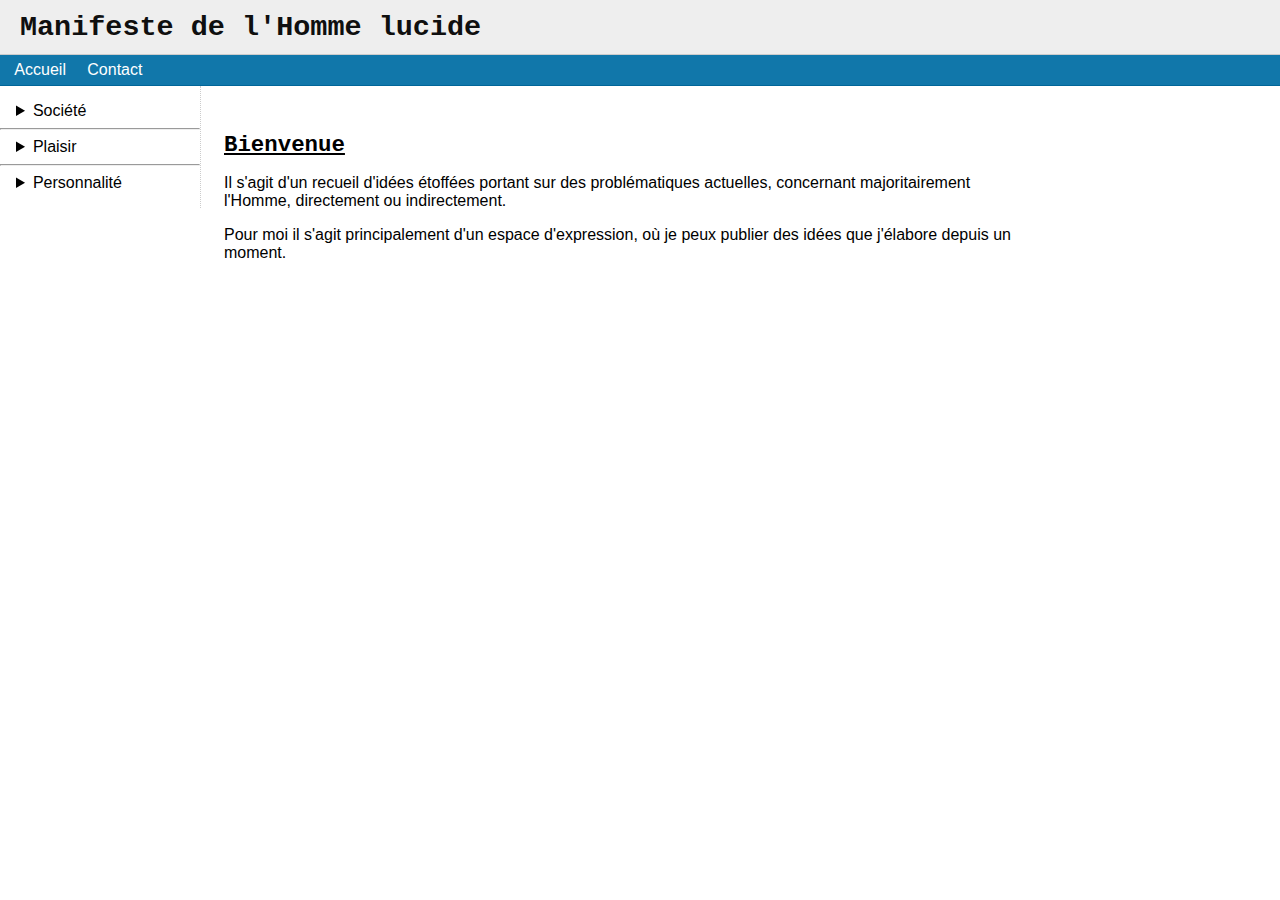
<file: index.html>
<html lang="fr">
<head>
    <meta charset="UTF-8">
    <meta http-equiv="X-UA-Compatible" content="IE=edge">
    <meta name="viewport" content="width=device-width, initial-scale=1.0">
    <meta http-equiv='cache-control' content='no-cache'> 
    <meta http-equiv='expires' content='0'> 
    <meta http-equiv='pragma' content='no-cache'>
    <link rel="stylesheet" href="style.css">
    <link rel="icon" href="favicon.ico" type="image/x-icon">
    <title>Le manifeste de l'Homme lucide</title>
</head>
<body>
    <div id="header">
        <strong>Manifeste de l'Homme lucide</strong>
    </div>
    <div id="menu">
        <a href="index.html">Accueil</a>
        <a href="contact.html">Contact</a>
    </div>
    <div id="nav">
        <ul>
        <details>
        <summary>Société</summary>
        <li><a href="articles/piège_transidentité.html">Le piège de la transidentité</a></li>
        </details>       
        <hr />
        <details>
        <summary>Plaisir</summary>
        <li><a href="articles/mod_plaisir.html">Le principe de plaisir et de déplaisir</a></li>
        <li><a href="articles/concepts_cles.html">Les concepts essentiels en rapport avec le plaisir</a></li>
        <li><a href="articles/moyens_plaisir.html">Comment modérer son plaisir</a></li>
        </details>
        <hr />
        <details>
        <summary>Personnalité</summary>
        <li><a href="articles/faites_ce_que_vous_avez_a_faire.html">Faites ce que vous avez à faire</a></li>
        <details>
            <summary>Timidité</summary>
            <li><a href="articles/timidité.html">La timidité</a></li>
            <li><a href="articles/concepts_timidité.html">Les concepts liés à la timidté</a></li>
        </details>
        </details>
        </ul>
    </div>
    <hr class="hidden">
    <div id="main">
        <h1 style="text-decoration: underline;">Bienvenue</h1>
        <p>Il s'agit d'un recueil d'idées étoffées portant sur des problématiques actuelles,
             concernant majoritairement l'Homme, directement ou indirectement.</p>
        </p>
        <p>Pour moi il s'agit principalement d'un espace d'expression, où je peux publier des idées que j'élabore depuis un moment.</p>
    </div>
</body>
</html>
</file>
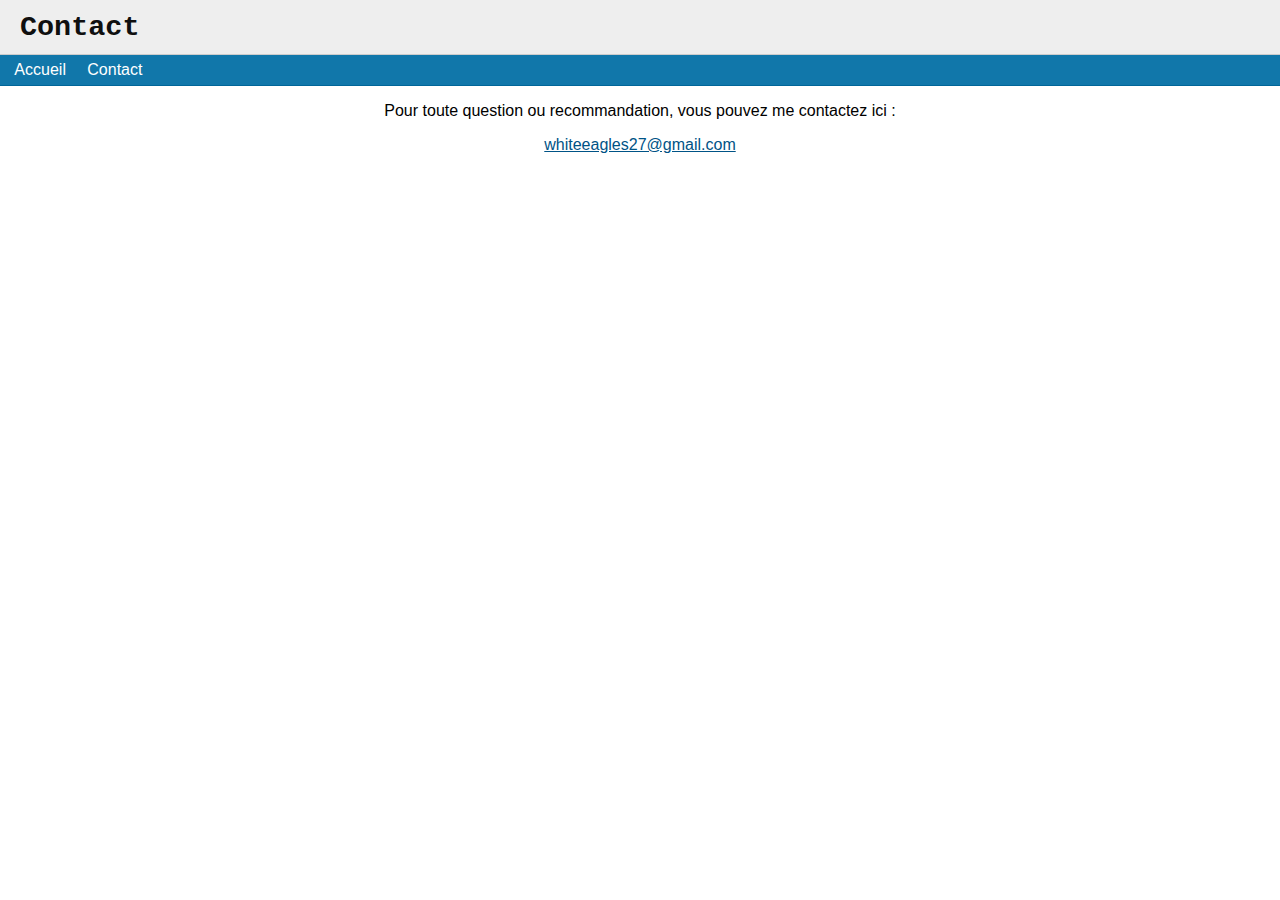
<file: contact.html>
<html lang="fr">
<head>
    <meta charset="UTF-8">
    <meta http-equiv="X-UA-Compatible" content="IE=edge">
    <meta name="viewport" content="width=device-width, initial-scale=1.0">
    <link rel="stylesheet" href="style.css">
    <title>Contact</title>
</head>
<body>
    <div id="header">
        <strong>Contact</strong>
    </div>
    <div id="menu">
        <a href="index.html">Accueil</a>
        <a href="contact.html">Contact</a>
    </div>
    <div id="mail" style="text-align: center;">
        <p>Pour toute question ou recommandation, vous pouvez me contactez ici :</p>
        <a href="mailto:whiteeagles27@gmail.com">whiteeagles27@gmail.com</a>
    </div>
</body>
</html>
</file>
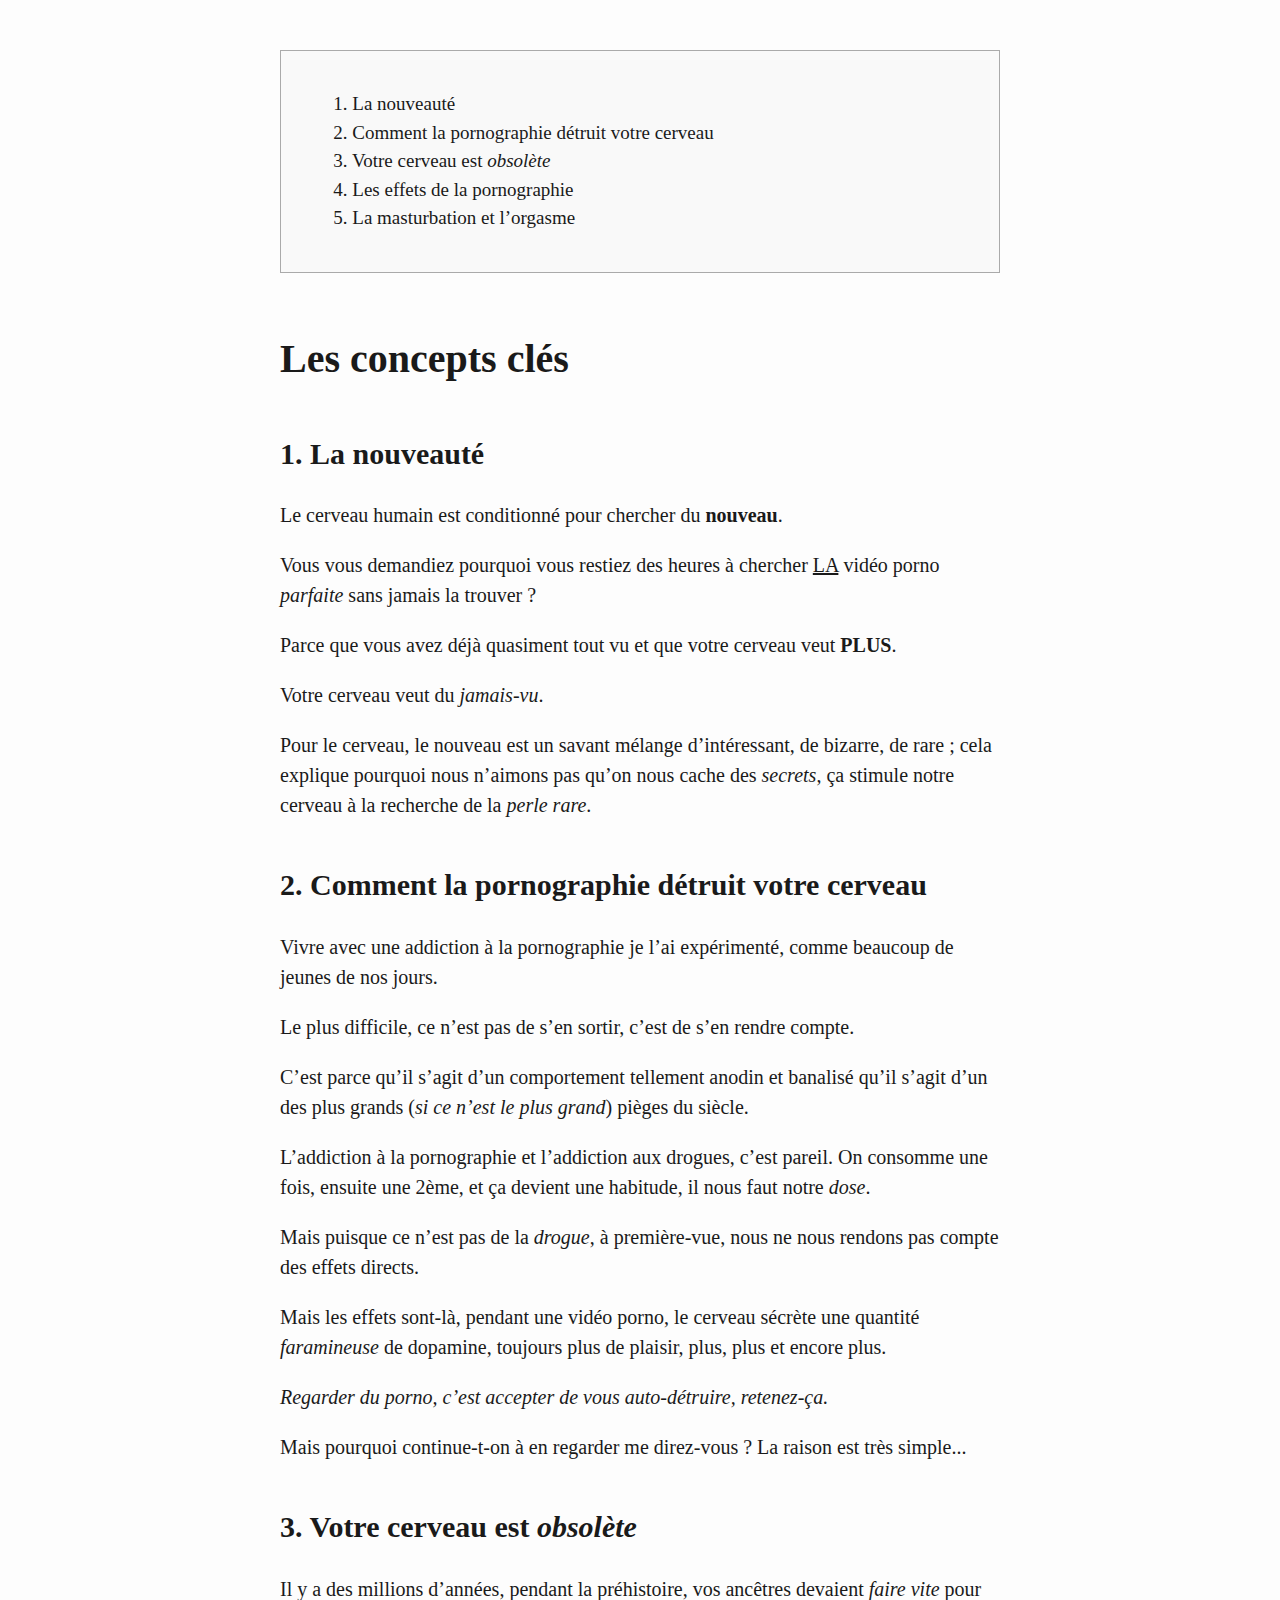
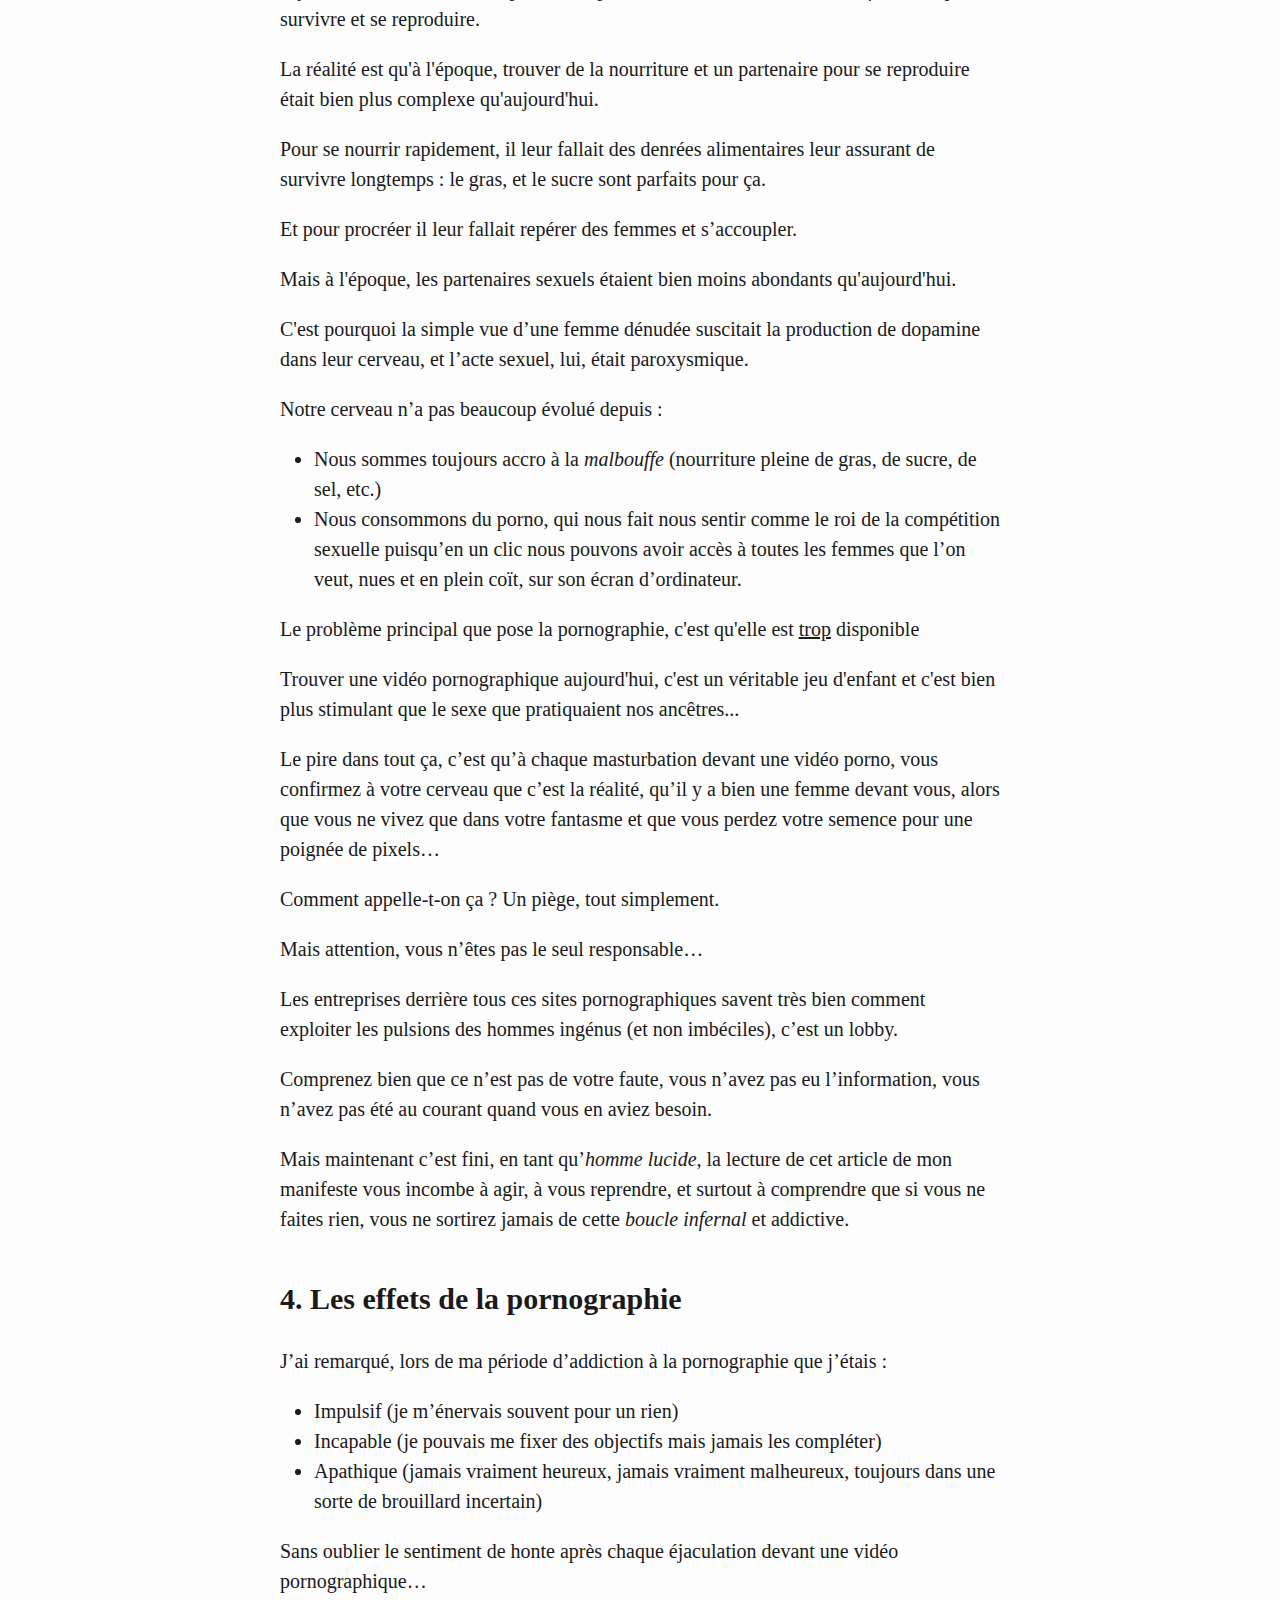
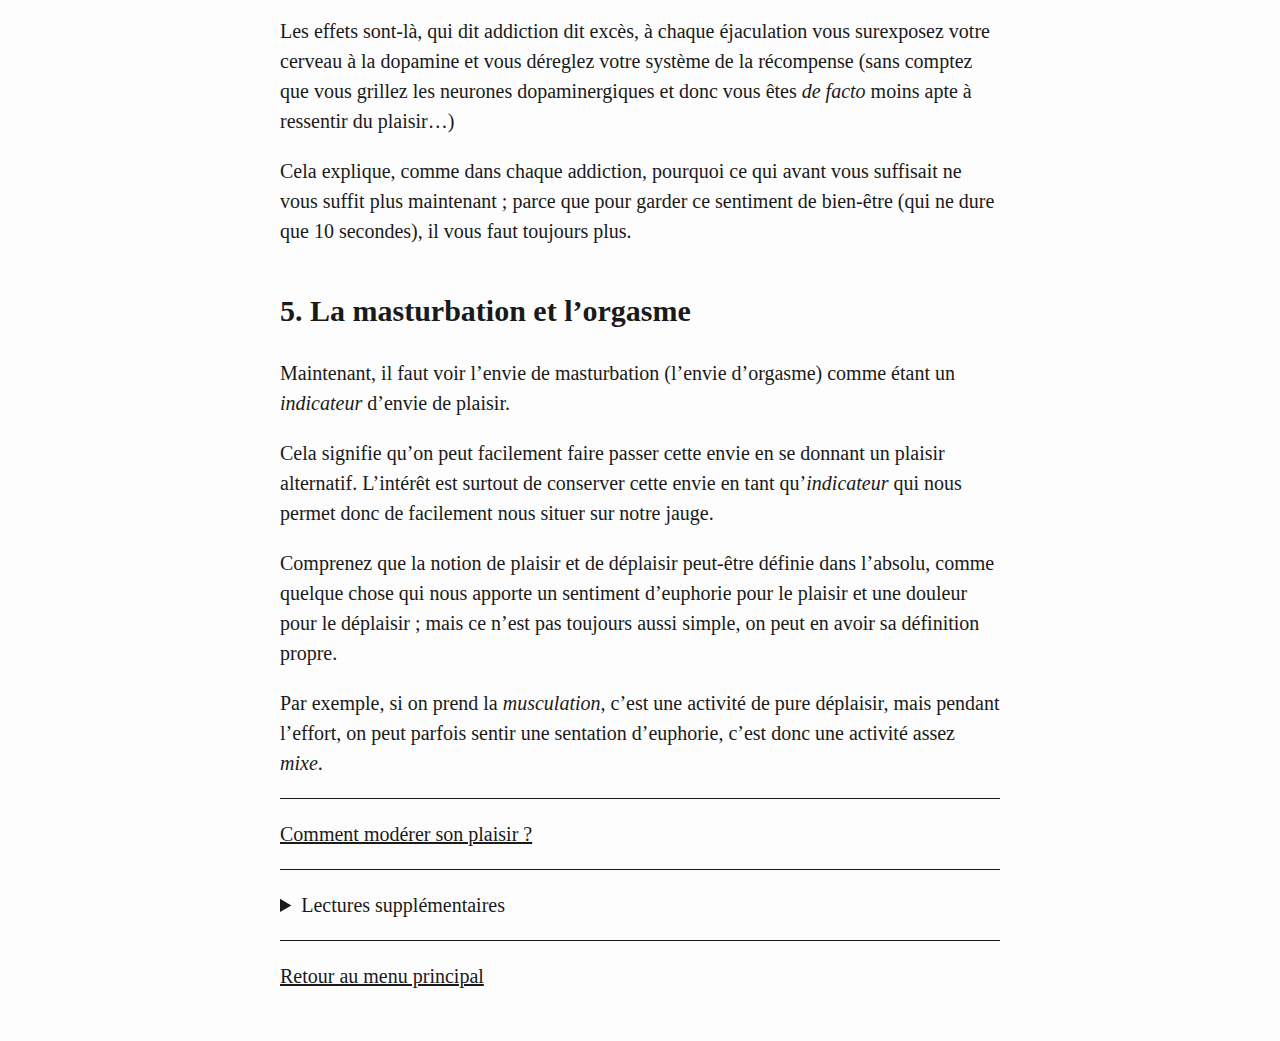
<file: articles/concepts_cles.html>
<!DOCTYPE html>
<html xmlns="http://www.w3.org/1999/xhtml" lang="" xml:lang="">
<head>
  <meta charset="utf-8" />
  <meta name="generator" content="pandoc" />
  <meta name="viewport" content="width=device-width, initial-scale=1.0, user-scalable=yes" />
  <script src="../scripts/toc.js" type="text/javascript"></script>
  <link rel="stylesheet" href="art_style.css">
  <title>Les concepts essentiels de l'homme lucide</title>
  <!--[if lt IE 9]>
    <script src="//cdnjs.cloudflare.com/ajax/libs/html5shiv/3.7.3/html5shiv-printshiv.min.js"></script>
  <![endif]-->
</head>
<body onload="generateTOC(document.getElementById('TOC'));">
<div id="TOC"></div>
<h1>Les concepts clés</h1>
<h2 id="la-nouveauté">La nouveauté</h2>
<p>Le cerveau humain est conditionné pour chercher du <strong>nouveau</strong>.</p>
<p>Vous vous demandiez pourquoi vous restiez des heures à chercher <u>LA</u> vidéo porno <em>parfaite</em> sans jamais la trouver ?</p>
<p>Parce que vous avez déjà quasiment tout vu et que votre cerveau veut <strong>PLUS</strong>.</p>
<p>Votre cerveau veut du <em>jamais-vu</em>.</p>
<p>Pour le cerveau, le nouveau est un savant mélange d’intéressant, de bizarre, de rare ; cela explique pourquoi nous n’aimons pas qu’on nous cache des <em>secrets</em>, ça stimule notre cerveau à la recherche de la <em>perle rare</em>.</p>
<h2 id="comment-la-pornographie-détruit-votre-cerveau">Comment la pornographie détruit votre cerveau</h2>
<p>Vivre avec une addiction à la pornographie je l’ai expérimenté, comme beaucoup de jeunes de nos jours.</p>
<p>Le plus difficile, ce n’est pas de s’en sortir, c’est de s’en rendre compte.</p>
<p>C’est parce qu’il s’agit d’un comportement tellement anodin et banalisé qu’il s’agit d’un des plus grands (<em>si ce n’est le plus grand</em>) pièges du siècle.</p>
<p>L’addiction à la pornographie et l’addiction aux drogues, c’est pareil. On consomme une fois, ensuite une 2ème, et ça devient une habitude, il nous faut notre <em>dose</em>.</p>
<p>Mais puisque ce n’est pas de la <em>drogue</em>, à première-vue, nous ne nous rendons pas compte des effets directs.</p>
<p>Mais les effets sont-là, pendant une vidéo porno, le cerveau sécrète une quantité <em>faramineuse</em> de dopamine, toujours plus de plaisir, plus, plus et encore plus.</p>
<p><em>Regarder du porno, c’est accepter de vous auto-détruire, retenez-ça.</em></p>
<p>Mais pourquoi continue-t-on à en regarder me direz-vous ? La raison est très simple...</p>
<h2 id="votre-cerveau-est-obsolète">Votre cerveau est <em>obsolète</em></h2>
<p>Il y a des millions d’années, pendant la préhistoire, vos ancêtres devaient <em>faire vite</em> pour survivre et se reproduire.</p>
<p>La réalité est qu'à l'époque, trouver de la nourriture et un partenaire pour se reproduire était bien plus complexe qu'aujourd'hui.</p>
<p>Pour se nourrir rapidement, il leur fallait des denrées alimentaires leur assurant de survivre longtemps : le gras, et le sucre sont parfaits pour ça.</p>
<p>Et pour procréer il leur fallait repérer des femmes et s’accoupler.</p>
<p>Mais à l'époque, les partenaires sexuels étaient bien moins abondants qu'aujourd'hui.</p>
<p>C'est pourquoi la simple vue d’une femme dénudée suscitait la production de dopamine dans leur cerveau, et l’acte sexuel, lui, était paroxysmique.</p>
<p>Notre cerveau n’a pas beaucoup évolué depuis :</p>
<ul>
<li>Nous sommes toujours accro à la <em>malbouffe</em> (nourriture pleine de gras, de sucre, de sel, etc.)</li>
<li>Nous consommons du porno, qui nous fait nous sentir comme le roi de la compétition sexuelle puisqu’en un clic nous pouvons avoir accès à toutes les femmes que l’on veut, nues et en plein coït, sur son écran d’ordinateur.</li>
</ul>
<p>Le problème principal que pose la pornographie, c'est qu'elle est <u>trop</u> disponible</p>
<p>Trouver une vidéo pornographique aujourd'hui, c'est un véritable jeu d'enfant et c'est bien plus stimulant que le sexe que pratiquaient nos ancêtres...</p>
<p>Le pire dans tout ça, c’est qu’à chaque masturbation devant une vidéo porno, vous confirmez à votre cerveau que c’est la réalité, qu’il y a bien une femme devant vous, alors que vous ne vivez que dans votre fantasme et que vous perdez votre semence pour une poignée de pixels…</p>
<p>Comment appelle-t-on ça ? Un piège, tout simplement.</p>
<p>Mais attention, vous n’êtes pas le seul responsable…</p>
<p>Les entreprises derrière tous ces sites pornographiques savent très bien comment exploiter les pulsions des hommes ingénus (et non imbéciles), c’est un lobby.</p>
<p>Comprenez bien que ce n’est pas de votre faute, vous n’avez pas eu l’information, vous n’avez pas été au courant quand vous en aviez besoin.</p>
<p>Mais maintenant c’est fini, en tant qu’<em>homme lucide</em>, la lecture de cet article de mon manifeste vous incombe à agir, à vous reprendre, et surtout à comprendre que si vous ne faites rien, vous ne sortirez jamais de cette <em>boucle infernal</em> et addictive.</p>
<h2 id="les-effets-de-la-pornographie">Les effets de la pornographie</h2>
<p>J’ai remarqué, lors de ma période d’addiction à la pornographie que j’étais :</p>
<ul>
<li>Impulsif (je m’énervais souvent pour un rien)</li>
<li>Incapable (je pouvais me fixer des objectifs mais jamais les compléter)</li>
<li>Apathique (jamais vraiment heureux, jamais vraiment malheureux, toujours dans une sorte de brouillard incertain)</li>
</ul>
<p>Sans oublier le sentiment de honte après chaque éjaculation devant une vidéo pornographique…</p>
<p>Les effets sont-là, qui dit addiction dit excès, à chaque éjaculation vous surexposez votre cerveau à la dopamine et vous déreglez votre système de la récompense (sans comptez que vous grillez les neurones dopaminergiques et donc vous êtes <em>de facto</em> moins apte à ressentir du plaisir…)</p>
<p>Cela explique, comme dans chaque addiction, pourquoi ce qui avant vous suffisait ne vous suffit plus maintenant ; parce que pour garder ce sentiment de bien-être (qui ne dure que 10 secondes), il vous faut toujours plus.</p>
<h2 id="la-masturbation-et-lorgasme">La masturbation et l’orgasme</h2>
<p>Maintenant, il faut voir l’envie de masturbation (l’envie d’orgasme) comme étant un <em>indicateur</em> d’envie de plaisir.</p>
<p>Cela signifie qu’on peut facilement faire passer cette envie en se donnant un plaisir alternatif. L’intérêt est surtout de conserver cette envie en tant qu’<em>indicateur</em> qui nous permet donc de facilement nous situer sur notre jauge.</p>
<p>Comprenez que la notion de plaisir et de déplaisir peut-être définie dans l’absolu, comme quelque chose qui nous apporte un sentiment d’euphorie pour le plaisir et une douleur pour le déplaisir ; mais ce n’est pas toujours aussi simple, on peut en avoir sa définition propre.</p>
<p>Par exemple, si on prend la <em>musculation</em>, c’est une activité de pure déplaisir, mais pendant l’effort, on peut parfois sentir une sentation d’euphorie, c’est donc une activité assez <em>mixe</em>.</p>
<hr />
<a href="moyens_plaisir.html">Comment modérer son plaisir ?</a>
<hr />
<details id="lec_sup">
    <summary>
      Lectures supplémentaires
    </summary>
    <ul>
    <li><a href="https://nofap.com/porn-addiction/">Porn Addiction (en)</a></li>
    </ul>
</details>
<hr />
<a href="../index.html">Retour au menu principal</a>
</body>
</html>
</file>
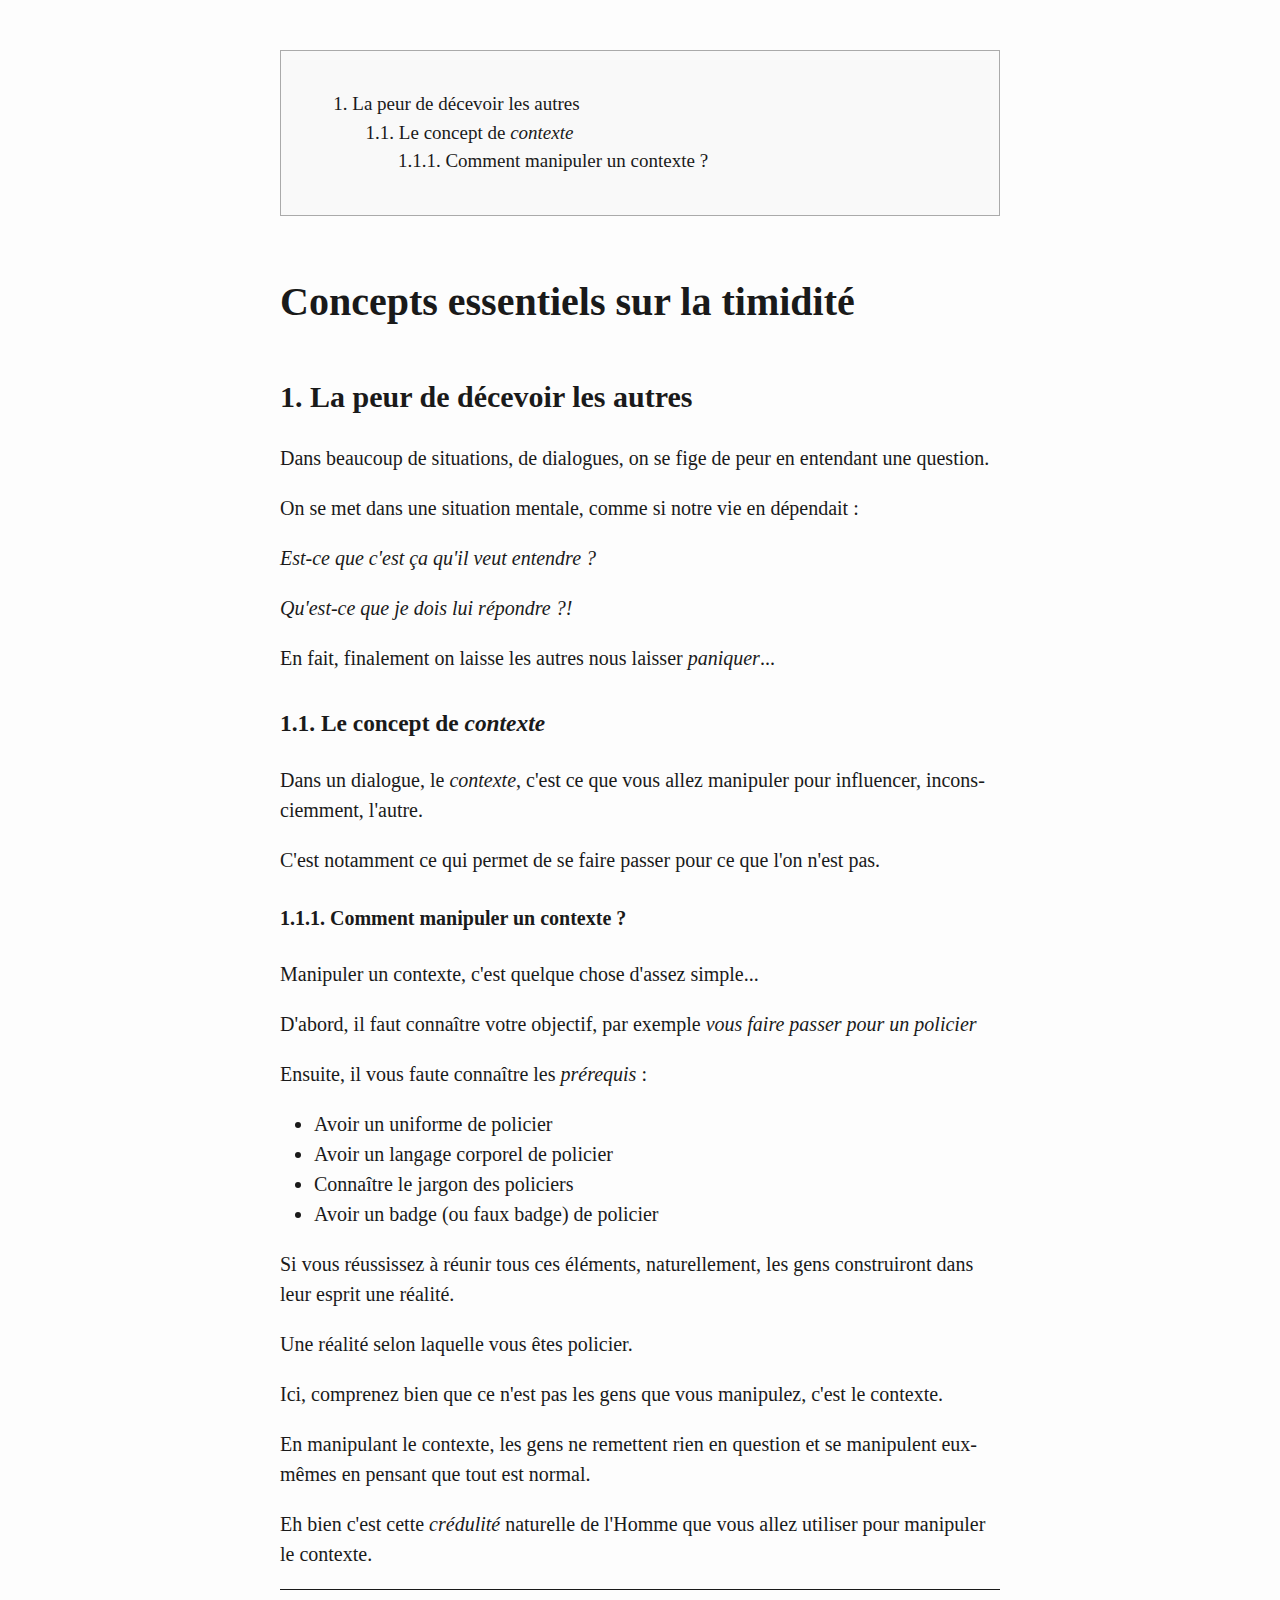
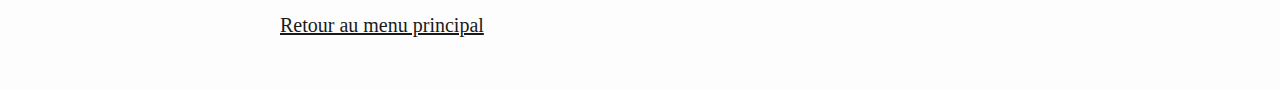
<file: articles/concepts_timidité.html>
<html lang="fr">
<head>
    <meta charset="UTF-8">
    <meta http-equiv="X-UA-Compatible" content="IE=edge">
    <meta name="viewport" content="width=device-width, initial-scale=1.0">
    <link rel="stylesheet" href="art_style.css">
    <script src="../scripts/toc.js" type="text/javascript"></script>
    <title>Concepts essentiels sur la timidité</title>
</head>
<body onload="generateTOC(document.getElementById('TOC'));">
    <div id="TOC"></div>
    <h1>Concepts essentiels sur la timidité</h1>
    <h2>La peur de décevoir les autres</h2>
    <p>Dans beaucoup de situations, de dialogues, on se fige de peur en entendant une question.</p>
    <p>On se met dans une situation mentale, comme si notre vie en dépendait :</p>
    <p>
        <i>Est-ce que c'est ça qu'il veut entendre ?</i>
    </p>
    <p>
        <i>Qu'est-ce que je dois lui répondre ?!</i>
    </p>
    <p>En fait, finalement on laisse les autres nous laisser <i>paniquer</i>...</p>
    <h3>Le concept de <i>contexte</i></h3>
    <p>Dans un dialogue, le <i>contexte</i>, c'est ce que vous allez manipuler pour influencer,
        inconsciemment, l'autre.</p>
    <p>C'est notamment ce qui permet de se faire passer pour ce que l'on n'est pas.</p>
    <h4>Comment manipuler un contexte ?</h4>
    <p>Manipuler un contexte, c'est quelque chose d'assez simple...</p>
    <p>D'abord, il faut connaître votre objectif, par exemple <i>vous faire passer pour un policier</i></p>
    <p>Ensuite, il vous faute connaître les <i>prérequis</i> : </p>
    <ul>
        <li>Avoir un uniforme de policier</li>
        <li>Avoir un langage corporel de policier</li>
        <li>Connaître le jargon des policiers</li>
        <li>Avoir un badge (ou faux badge) de policier</li>
    </ul>
    <p>Si vous réussissez à réunir tous ces éléments, naturellement, les gens construiront dans leur esprit une réalité.</p>
    <p>Une réalité selon laquelle vous êtes policier.</p>
    <p>Ici, comprenez bien que ce n'est pas les gens que vous manipulez, c'est le contexte.</p>
    <p>En manipulant le contexte, les gens ne remettent rien en question et se manipulent eux-mêmes en pensant que tout est normal.</p>
    <p>Eh bien c'est cette <i>crédulité</i> naturelle de l'Homme que vous allez utiliser pour manipuler le contexte.</p>
    <div id="back_to_home">
        <hr />
        <a href="../index.html">Retour au menu principal</a>
    </div>
</body>
</html>
</file>
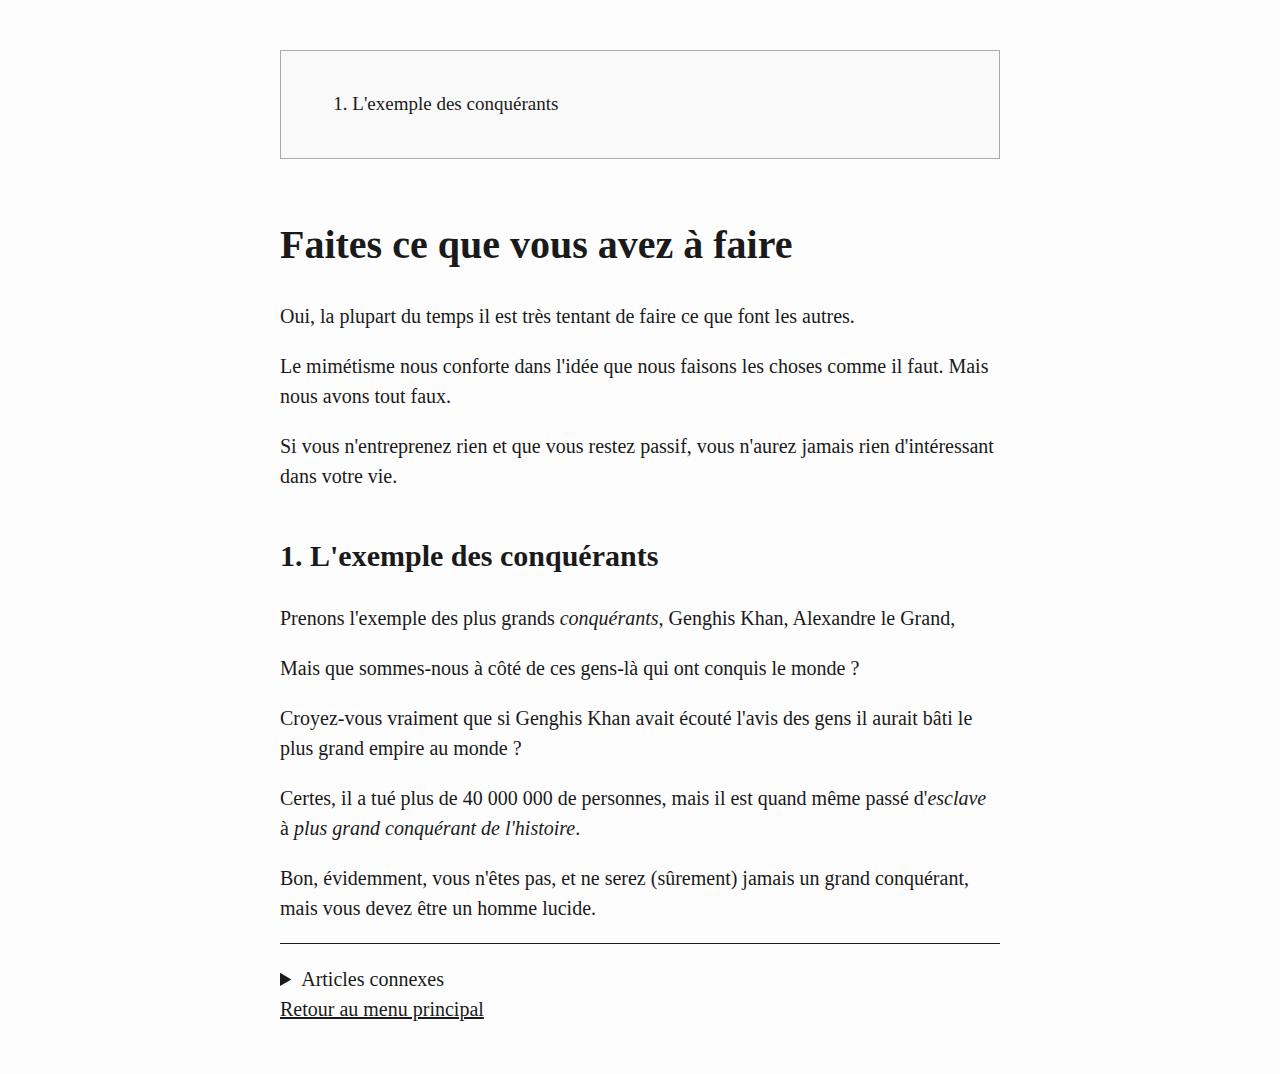
<file: articles/faites_ce_que_vous_avez_a_faire.html>
<!DOCTYPE html>
<html xmlns="http://www.w3.org/1999/xhtml" lang="" xml:lang="">
<head>
  <meta charset="utf-8" />
  <meta name="generator" content="pandoc" />
  <meta name="viewport" content="width=device-width, initial-scale=1.0, user-scalable=yes" />
  <script src="../scripts/toc.js" type="text/javascript"></script>
  <title>Faites ce que vous avez à faire</title>
  <style>
    code{white-space: pre-wrap;}
    span.smallcaps{font-variant: small-caps;}
    span.underline{text-decoration: underline;}
    div.column{display: inline-block; vertical-align: top; width: 50%;}
    div.hanging-indent{margin-left: 1.5em; text-indent: -1.5em;}
    ul.task-list{list-style: none;}
    .display.math{display: block; text-align: center; margin: 0.5rem auto;}
  </style>
  <link rel="stylesheet" href="art_style.css" />
  <!--[if lt IE 9]>
    <script src="//cdnjs.cloudflare.com/ajax/libs/html5shiv/3.7.3/html5shiv-printshiv.min.js"></script>
  <![endif]-->
</head>
<body onload="generateTOC(document.getElementById('TOC'));">
<div id="TOC"></div>
<h1 id="faites">Faites ce que vous avez à faire</h1>
<p>Oui, la plupart du temps il est très tentant
   de faire ce que font les autres.
</p>
  Le mimétisme nous conforte dans l'idée que nous faisons les choses comme il faut. Mais nous avons tout faux.</p>
  <p>Si vous n'entreprenez rien et que vous restez passif, vous n'aurez jamais rien d'intéressant dans votre vie.</p>
<h2 id="conquérants">L'exemple des conquérants</h2>
<p>Prenons l'exemple des plus grands <i>conquérants</i>,
   Genghis Khan, Alexandre le Grand,</p>
<p>Mais que sommes-nous à côté de ces gens-là qui ont conquis le monde ?</p>
<p>Croyez-vous vraiment que si Genghis Khan avait écouté l'avis des gens il aurait bâti le plus grand empire au monde ?</p>
<p>Certes, il a tué plus de 40 000 000 de personnes, mais il est quand même passé d'<i>esclave</i> à <i>plus grand conquérant de l'histoire</i>.</p>
<p>Bon, évidemment, vous n'êtes pas, et ne serez (sûrement) jamais un grand conquérant, mais vous devez être un homme lucide.</p>
<hr />
<details>
  <summary>
    Articles connexes
  </summary>
  <a href="timidité.html">La timidité</a>
</details>
<a href="../index.html">Retour au menu principal</a>
</body>
</html>
</file>
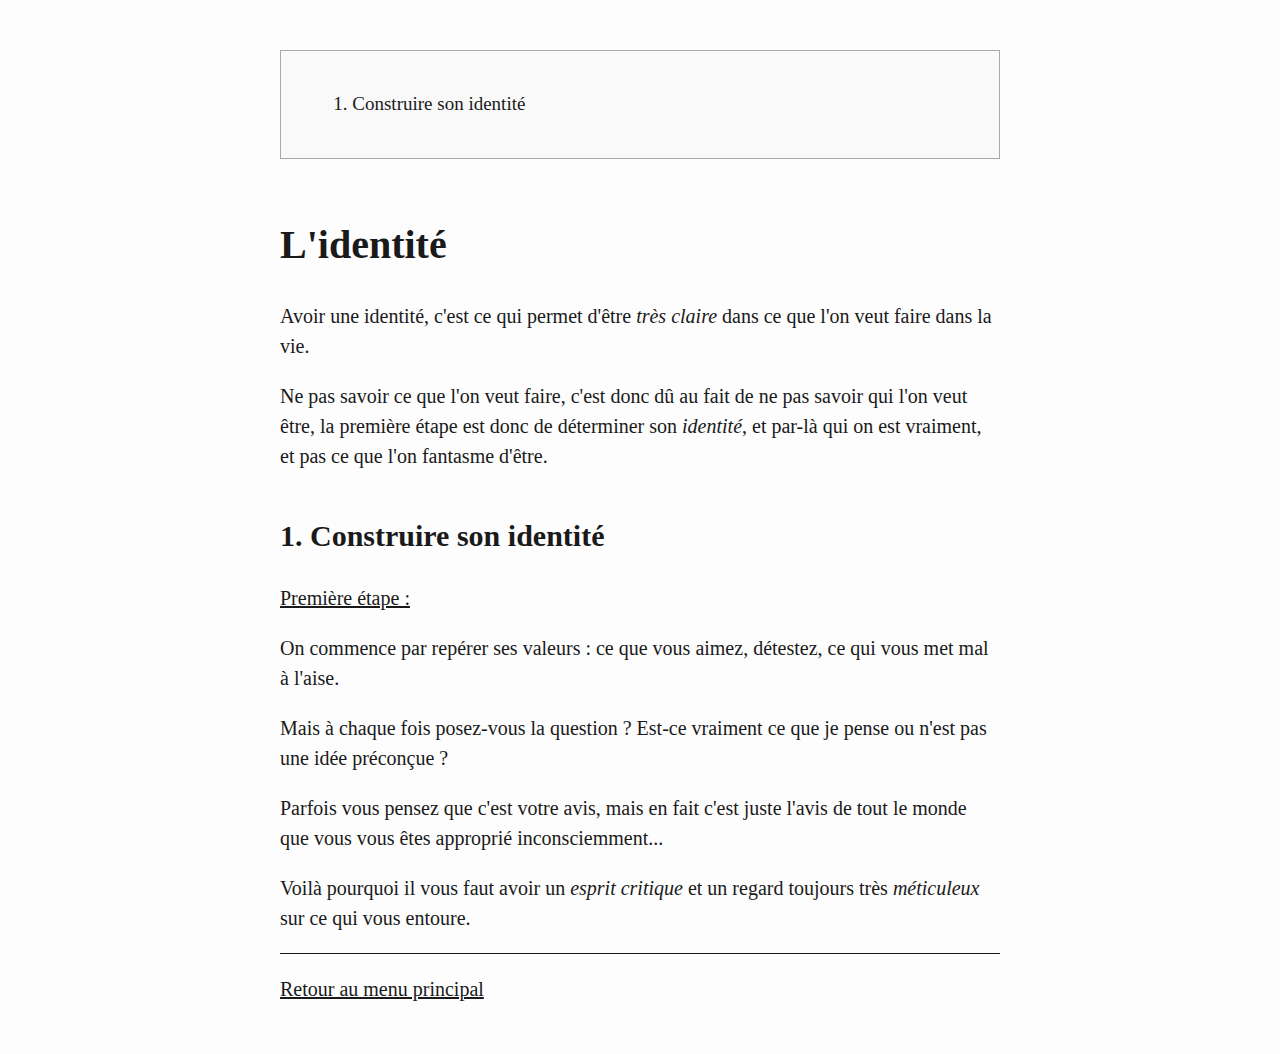
<file: articles/identité.html>
<html lang="fr">
<head>
    <meta charset="UTF-8">
    <meta http-equiv="X-UA-Compatible" content="IE=edge">
    <meta name="viewport" content="width=device-width, initial-scale=1.0">
    <link rel="stylesheet" href="art_style.css">
    <script src="../scripts/toc.js" type="text/javascript"></script>
    <title>L'identité</title>
</head>
<body onload="generateTOC(document.getElementById('TOC'));">
    <div id="TOC"></div>
    <h1>L'identité</h1>
    <p>Avoir une identité, c&#39;est ce qui permet d&#39;être <em>très claire</em> dans ce que l&#39;on veut faire dans la vie.</p>
    <p>Ne pas savoir ce que l&#39;on veut faire, c&#39;est donc dû au fait de ne pas savoir qui l&#39;on veut être, la première étape est donc de déterminer son <em>identité</em>, et par-là qui on est vraiment, et pas ce que l&#39;on fantasme d&#39;être.</p>
    <h2>Construire son identité</h2>
    <p>
        <u>Première étape :</u>
    </p>
    <p>On commence par repérer ses valeurs : ce que vous aimez, détestez, ce qui vous met mal à l'aise.</p>
    <p>Mais à chaque fois posez-vous la question ? Est-ce vraiment ce que je pense ou n'est pas une
        idée préconçue ?
    </p>
    <p>Parfois vous pensez que c'est votre avis, mais en fait c'est
         juste l'avis de tout le monde que vous vous êtes approprié inconsciemment...</p>
    <p>Voilà pourquoi il vous faut avoir un <i>esprit critique</i> et un regard toujours très <i>méticuleux</i>
    sur ce qui vous entoure.</p>
    <div id="back_to_home">
        <hr />
        <a href="../index.html">Retour au menu principal</a>
    </div>
</body>
</html>
</file>
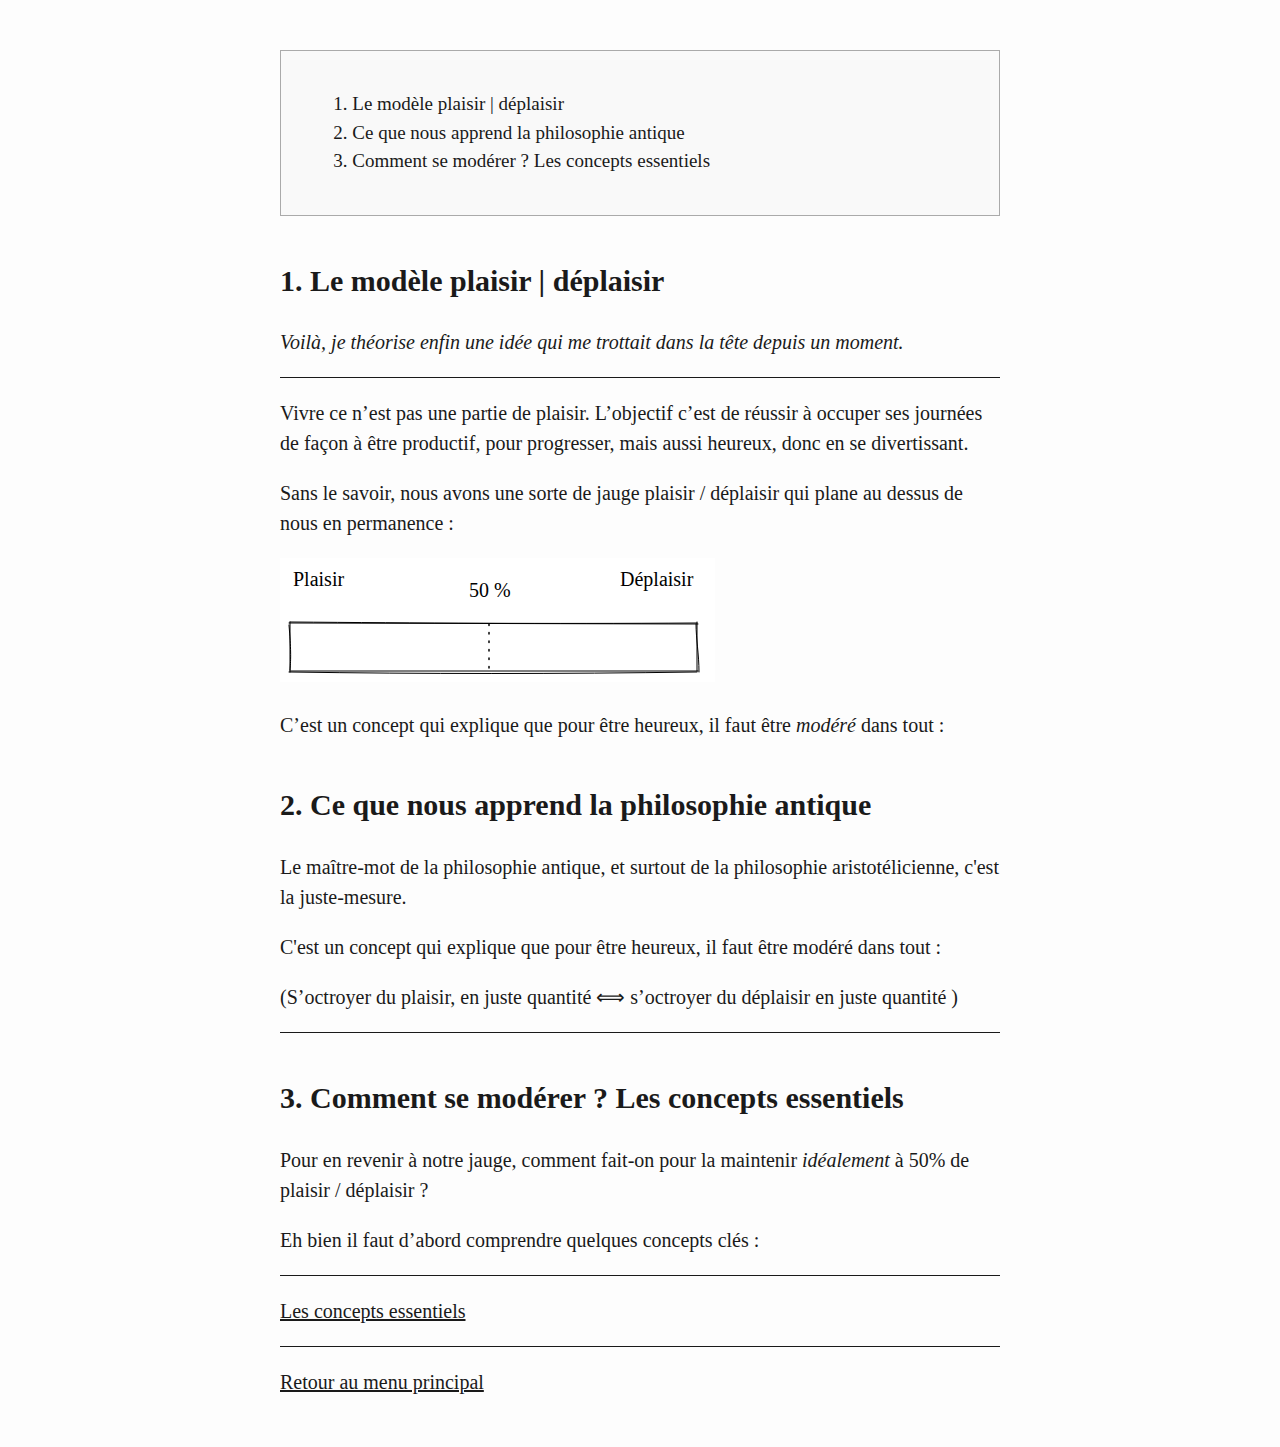
<file: articles/mod_plaisir.html>
<!DOCTYPE html>
<html xmlns="http://www.w3.org/1999/xhtml" lang="fr" xml:lang="fr">
<head>
  <meta charset="utf-8" />
  <meta name="generator" content="pandoc" />
  <meta name="viewport" content="width=device-width, initial-scale=1.0, user-scalable=yes" />
  <script src="../scripts/toc.js" type="text/javascript"></script>
  <link rel="stylesheet" href="art_style.css">
  <title>Le modèle plaisir | déplaisir</title>
</head>
<body onload="generateTOC(document.getElementById('TOC'));">
<div id="TOC"></div>
<h2 id="le-modèle-plaisir-déplaisir">Le modèle plaisir | déplaisir</h2>
<p><em>Voilà, je théorise enfin une idée qui me trottait dans la tête depuis un moment.</em></p>
<hr />
<p>Vivre ce n’est pas une partie de plaisir. L’objectif c’est de réussir à occuper ses journées de façon à être productif, pour progresser, mais aussi heureux, donc en se divertissant.</p>
<p>Sans le savoir, nous avons une sorte de jauge plaisir / déplaisir qui plane au dessus de nous en permanence :</p>
<svg xmlns="http://www.w3.org/2000/svg" width="435" height="123.7"><defs/><path fill="#fff" d="M0 0h435v124H0z"/><path d="M10 64c127 1 254 2 407 1M9 65l409 1m-2 0c0 15 3 30 3 48m-2-50v49m1 0H10m407 1c-137 2-274 2-408 0m1-2c1-12 1-21-1-45m1 47V64" stroke="#000" fill="none" stroke-linecap="round"/><path d="M209 66v45" stroke="#000" stroke-width="1.5" fill="none" stroke-dasharray="1.5 7" stroke-linecap="round"/><text y="18" font-family="Virgil, Segoe UI Emoji" font-size="20" style="white-space:pre" transform="translate(13 10)">Plaisir</text><text y="18" font-family="Virgil, Segoe UI Emoji" font-size="20" style="white-space:pre" transform="translate(340 10)">Déplaisir</text><text y="18" font-family="Virgil, Segoe UI Emoji" font-size="20" style="white-space:pre" transform="translate(189 21)">50 %</text></svg><p>C’est un concept qui explique que pour être heureux, il faut être <em>modéré</em> dans tout :</p>
<h2 id="ce-que-nous-apprend-la-philosophie-antique">Ce que nous apprend la philosophie antique</h2>
<p>Le maître-mot de la philosophie antique, et surtout de la philosophie aristotélicienne, c'est la juste-mesure.</p>
<p> C'est un concept qui explique que pour être heureux, il faut être modéré dans tout :</p>
<p>(S’octroyer du plaisir, en juste quantité ⟺ s’octroyer du déplaisir en juste quantité )</p>
<hr />
<h2 id="comment-se-modérer-les-concepts-essentiels">Comment se modérer ? Les concepts essentiels</h2>
<p>Pour en revenir à notre jauge, comment fait-on pour la maintenir <em>idéalement</em> à 50% de plaisir / déplaisir ?</p>
<p>Eh bien il faut d’abord comprendre quelques concepts clés :</p>
<hr />
<a href="concepts_cles.html">Les concepts essentiels</a>
<hr />
<a href="../index.html">Retour au menu principal</a>
</body>
</html>
</file>
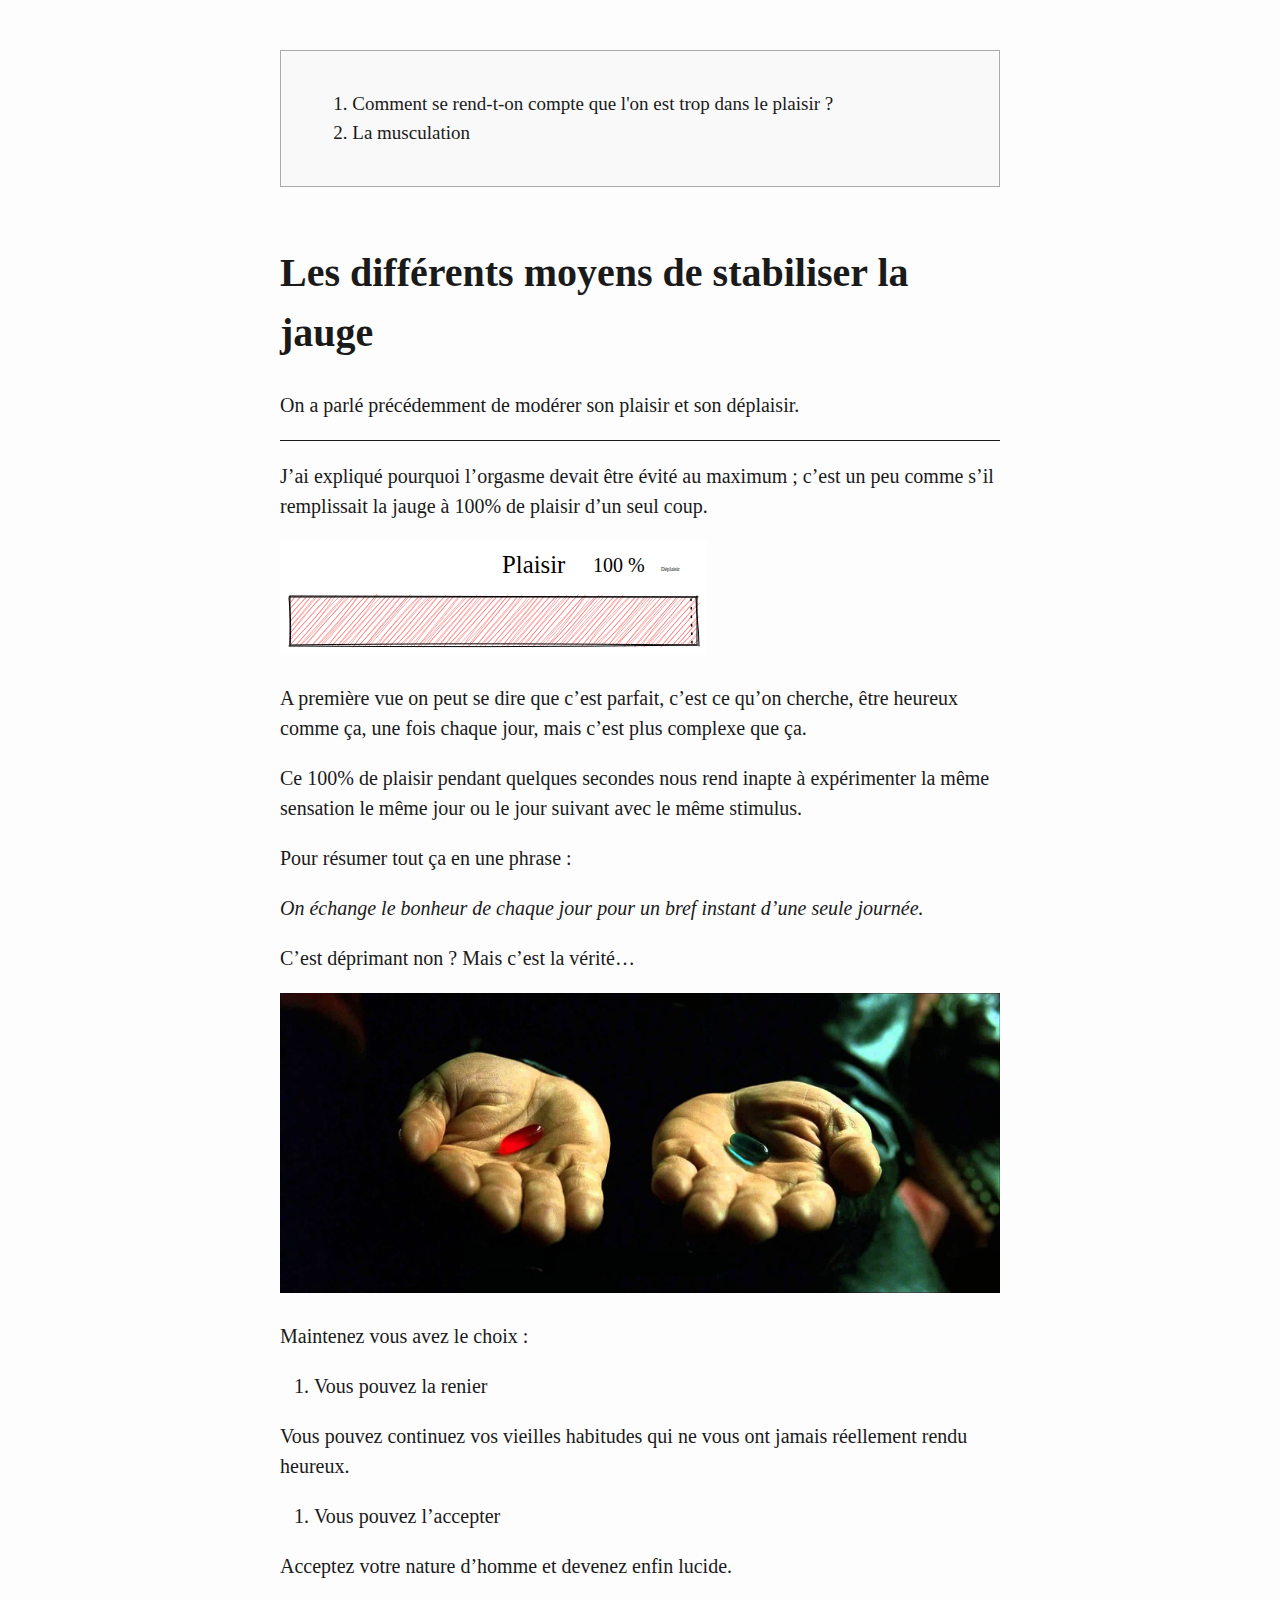
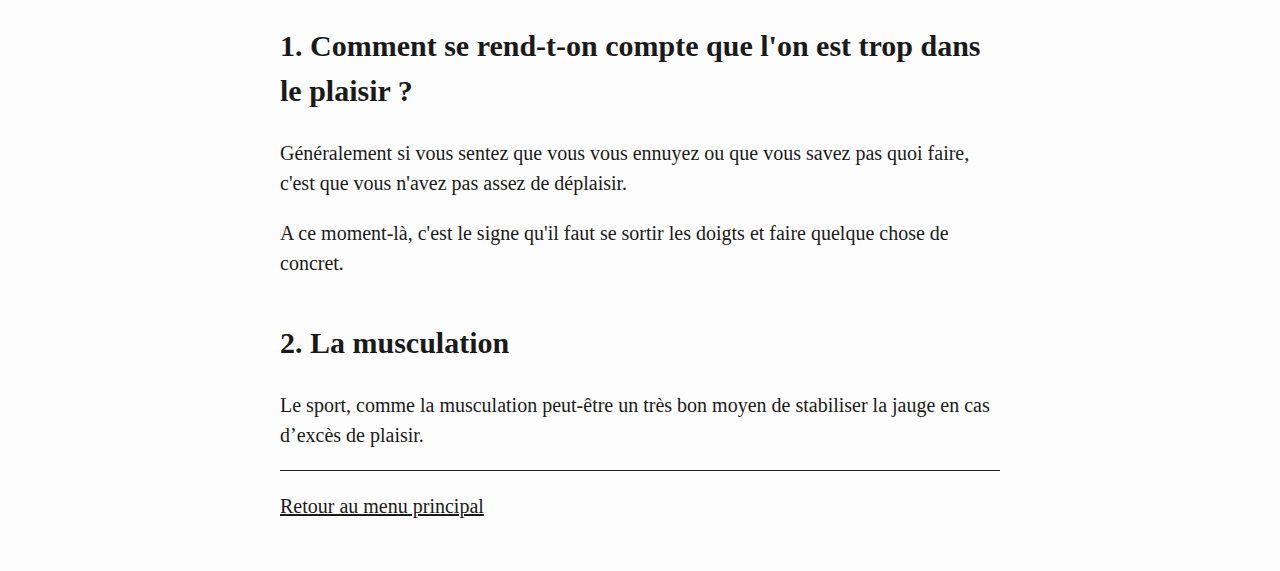
<file: articles/moyens_plaisir.html>
<!DOCTYPE html>
<html xmlns="http://www.w3.org/1999/xhtml" lang="" xml:lang="">
<head>
  <meta charset="utf-8" />
  <meta name="generator" content="pandoc" />
  <meta name="viewport" content="width=device-width, initial-scale=1.0, user-scalable=yes" />
  <script src="../scripts/toc.js" type="text/javascript"></script>
  <title>Comment modérer son plaisir</title>
  <style>
    code{white-space: pre-wrap;}
    span.smallcaps{font-variant: small-caps;}
    span.underline{text-decoration: underline;}
    div.column{display: inline-block; vertical-align: top; width: 50%;}
    div.hanging-indent{margin-left: 1.5em; text-indent: -1.5em;}
    ul.task-list{list-style: none;}
    .display.math{display: block; text-align: center; margin: 0.5rem auto;}
  </style>
  <link rel="stylesheet" href="art_style.css" />
  <!--[if lt IE 9]>
    <script src="//cdnjs.cloudflare.com/ajax/libs/html5shiv/3.7.3/html5shiv-printshiv.min.js"></script>
  <![endif]-->
</head>
<body onload="generateTOC(document.getElementById('TOC'));">
<div id="TOC"></div>
<h1 id="les-différents-moyens-de-stabiliser-la-jauge">Les différents moyens de stabiliser la jauge</h1>
<p>On a parlé précédemment de modérer son plaisir et son déplaisir.</p>
<hr />
<p>J’ai expliqué pourquoi l’orgasme devait être évité au maximum ; c’est un peu comme s’il remplissait la jauge à 100% de plaisir d’un seul coup.</p>
<svg xmlns="http://www.w3.org/2000/svg" width="427.3" height="114.3"><defs/><path fill="#fff" d="M0 0h427v114H0z"/><g stroke-linecap="round" fill="none"><path d="M10 56s0 0 0 0m0 0s0 0 0 0m0 7l5-8m-5 7l5-6m-5 12c2-4 6-5 12-14M10 68l10-12M9 75c3-3 8-10 17-18M10 75l16-19M10 80c6-6 13-17 22-25M11 80c7-9 16-18 20-25M12 84l23-28M11 86l25-29M10 93c9-13 20-26 31-36M9 93c9-9 16-18 32-38m-31 45c8-13 21-24 38-44M9 98c15-15 26-30 38-41m-36 46c9-11 24-23 41-48m-42 49c13-14 27-29 42-48m-38 50c17-18 30-34 42-52m-40 50c16-17 30-36 42-47m-39 49c18-17 31-35 45-49m-44 47l43-48m-38 48c17-20 32-35 45-49m-44 49l42-49m-36 49l43-49m-43 50l43-50m-37 49c9-9 19-19 40-49m-40 48c14-15 28-31 41-48m-38 49c10-12 23-27 45-49m-44 50l43-50m-36 49c9-14 23-28 40-48m-41 48l41-48m-36 47c16-17 30-32 44-50m-45 52l44-50m-38 50c13-15 24-28 40-51m-40 50c12-15 23-27 43-48m-39 47c10-10 22-25 44-47m-43 48l42-48m-37 47c10-11 21-21 42-47m-40 48c15-20 31-38 41-49m-38 51c8-12 21-24 43-51m-42 50c8-12 18-23 42-50m-37 49c13-13 27-29 42-48m-42 49l42-50m-37 51l42-49m-41 48c12-16 25-31 42-49m-39 47c10-11 19-20 42-49m-41 51c15-16 27-33 43-49m-35 49c13-19 27-35 41-49m-43 48l43-47m-38 47l42-47m-42 48c15-16 28-33 42-50m-38 50c18-17 31-35 45-48m-43 48c10-14 21-26 42-50m-37 49c12-13 25-30 42-47m-43 48c13-13 24-26 42-50m-35 48c10-9 20-21 40-46m-40 46c11-11 22-26 40-47m-37 48c12-11 23-24 46-50m-45 51c17-18 32-38 44-50m-38 48l41-46m-41 48l43-49m-36 49c12-17 26-35 39-49m-42 49l43-50m-36 51c14-16 27-31 42-51m-42 50l41-50m-35 51c13-19 31-36 42-49m-45 48l44-49m-36 47c11-15 25-29 43-47m-45 48c11-13 24-24 43-47m-36 48l43-51m-44 50l42-48m-35 48c11-14 23-28 41-47m-42 47l41-49m-36 50l42-49m-42 49c11-15 24-29 42-50m-36 47c11-10 22-24 43-46m-43 47l42-48m-38 48l42-46m-41 47l42-49m-35 51c11-15 21-30 40-50m-42 47l43-47m-36 50l41-52m-43 49c15-15 30-33 42-47m-36 47l40-47m-42 49c11-11 21-24 43-50m-34 48c13-17 32-34 38-46m-40 48c12-16 26-31 42-50m-36 49c12-13 25-29 40-50m-42 51l43-49m-37 47c8-8 19-18 43-45m-44 47c10-10 20-21 44-50m-36 48l41-46m-42 48c9-12 18-23 42-49m-36 48c11-15 27-31 40-48m-42 47c15-12 27-27 42-46m-34 47c8-13 19-25 40-49m-42 50l42-49m-37 49c12-18 27-32 44-50m-43 50l41-49m-36 47c17-19 30-35 44-48m-44 50l42-49m-36 49c15-21 31-37 40-51m-41 49c9-8 18-19 43-47m-36 48c9-11 16-23 42-50m-45 51l45-49m-40 50l43-50m-41 48l41-48m-37 50c14-15 24-30 45-52m-45 51l44-50m-37 50c17-17 32-38 43-49m-44 48l43-47m-36 49c17-19 31-38 39-52m-42 51c17-19 36-39 43-50m-34 47c11-14 23-25 42-45m-45 46c11-9 20-20 42-47m-37 48c18-16 31-36 45-50m-45 50c13-13 24-26 43-49m-37 48l42-49m-41 51c14-18 29-34 42-48m-38 47c11-12 18-23 43-48m-43 48c19-19 35-37 43-49m-38 50c12-14 21-25 44-49m-42 48l42-49m-38 49c14-14 26-32 41-47m-41 47l43-48m-37 49c8-13 19-20 41-51m-41 51l42-50m-35 48c5-11 13-20 40-47m-42 49c7-10 17-20 43-49m-37 48c15-19 30-35 42-47m-44 48l44-49m-39 47c9-9 20-17 42-46m-40 47c16-18 32-35 41-47m-37 46c11-8 21-19 43-48m-42 49l43-48m-36 47c6-11 17-22 38-47m-40 48c16-16 30-34 42-47m-36 49c15-17 28-35 40-51m-42 49l45-48m-40 47c17-17 34-33 44-47m-42 47c7-10 17-19 42-46m-37 49c14-19 26-34 43-50m-43 49l43-49m-39 47c11-10 21-24 43-48m-42 50l43-49m-37 50l42-50m-42 49c8-11 18-21 42-49m-35 49c10-18 23-32 38-50m-39 48l42-47m-39 50c10-14 23-25 42-50m-40 49l41-50m-38 48c17-20 36-39 44-46m-42 47l42-48m-37 49c12-15 22-28 42-47m-43 46c11-12 22-23 43-49m-37 51c11-14 21-26 39-44m-38 42l36-42m-32 42c12-14 24-25 31-36m-31 37l32-37m-26 36c9-8 14-16 27-28m-26 28l25-29m-21 29c4-4 9-9 20-24m-20 24l21-23m-17 22c8-5 12-12 15-16m-13 16l14-16m-11 18l11-13m-10 13l12-13m-5 12c0-2 2-3 4-5m-5 5l5-5" stroke="#fa5252" stroke-width=".5"/><path d="M10 55l407 1M9 56h409m-2 0c0 16 3 31 3 49m-2-50v48m1 1c-120-1-238-2-408 0m407 0c-137 2-274 2-408 1m1-2c1-12 1-22-1-46m1 48V55" stroke="#000"/></g><path d="M411 58l1 44" stroke="#000" stroke-width="1.5" fill="none" stroke-dasharray="1.5 7" stroke-linecap="round"/><text y="22" font-family="Virgil, Segoe UI Emoji" font-size="24.8" style="white-space:pre" transform="translate(222 10)">Plaisir</text><text y="5" font-family="Virgil, Segoe UI Emoji" font-size="5.1" style="white-space:pre" transform="translate(381 25)">Déplaisir</text><text y="18" font-family="Virgil, Segoe UI Emoji" font-size="20" style="white-space:pre" transform="translate(313 13)">100 %</text></svg>
<p>A première vue on peut se dire que c’est parfait, c’est ce qu’on cherche, être heureux comme ça, une fois chaque jour, mais c’est plus complexe que ça.</p>
<p>Ce 100% de plaisir pendant quelques secondes nous rend inapte à expérimenter la même sensation le même jour ou le jour suivant avec le même stimulus.</p>
<p>Pour résumer tout ça en une phrase :</p>
<p><em>On échange le bonheur de chaque jour pour un bref instant d’une seule journée.</em></p>
<p>C’est déprimant non ? Mais c’est la vérité…</p>
<img src="../img/3TlW6Hh.png" alt="">
<p>Maintenez vous avez le choix :</p>
<ol type="1">
<li>Vous pouvez la renier</li>
</ol>
<p>Vous pouvez continuez vos vieilles habitudes qui ne vous ont jamais réellement rendu heureux.</p>
<ol type="1">
<li>Vous pouvez l’accepter</li>
</ol>
<p>Acceptez votre nature d’homme et devenez enfin lucide.</p>
<h2 id="se-rendre-compte">Comment se rend-t-on compte que l'on est trop dans le plaisir ?</h2>
<p>Généralement si vous sentez que vous vous ennuyez ou que vous savez pas quoi faire, c'est que vous n'avez
pas assez de déplaisir.</p>
<p>A ce moment-là, c'est le signe qu'il faut se sortir les doigts et faire quelque chose de concret.</p>

<h2 id="la-musculation">La musculation</h2>
<p>Le sport, comme la musculation peut-être un très bon moyen de stabiliser la jauge en cas d’excès de plaisir.</p>
<div id="back_to_home">
  <hr />
  <a href="../index.html">Retour au menu principal</a>
</div>
</body>
</html>
</file>
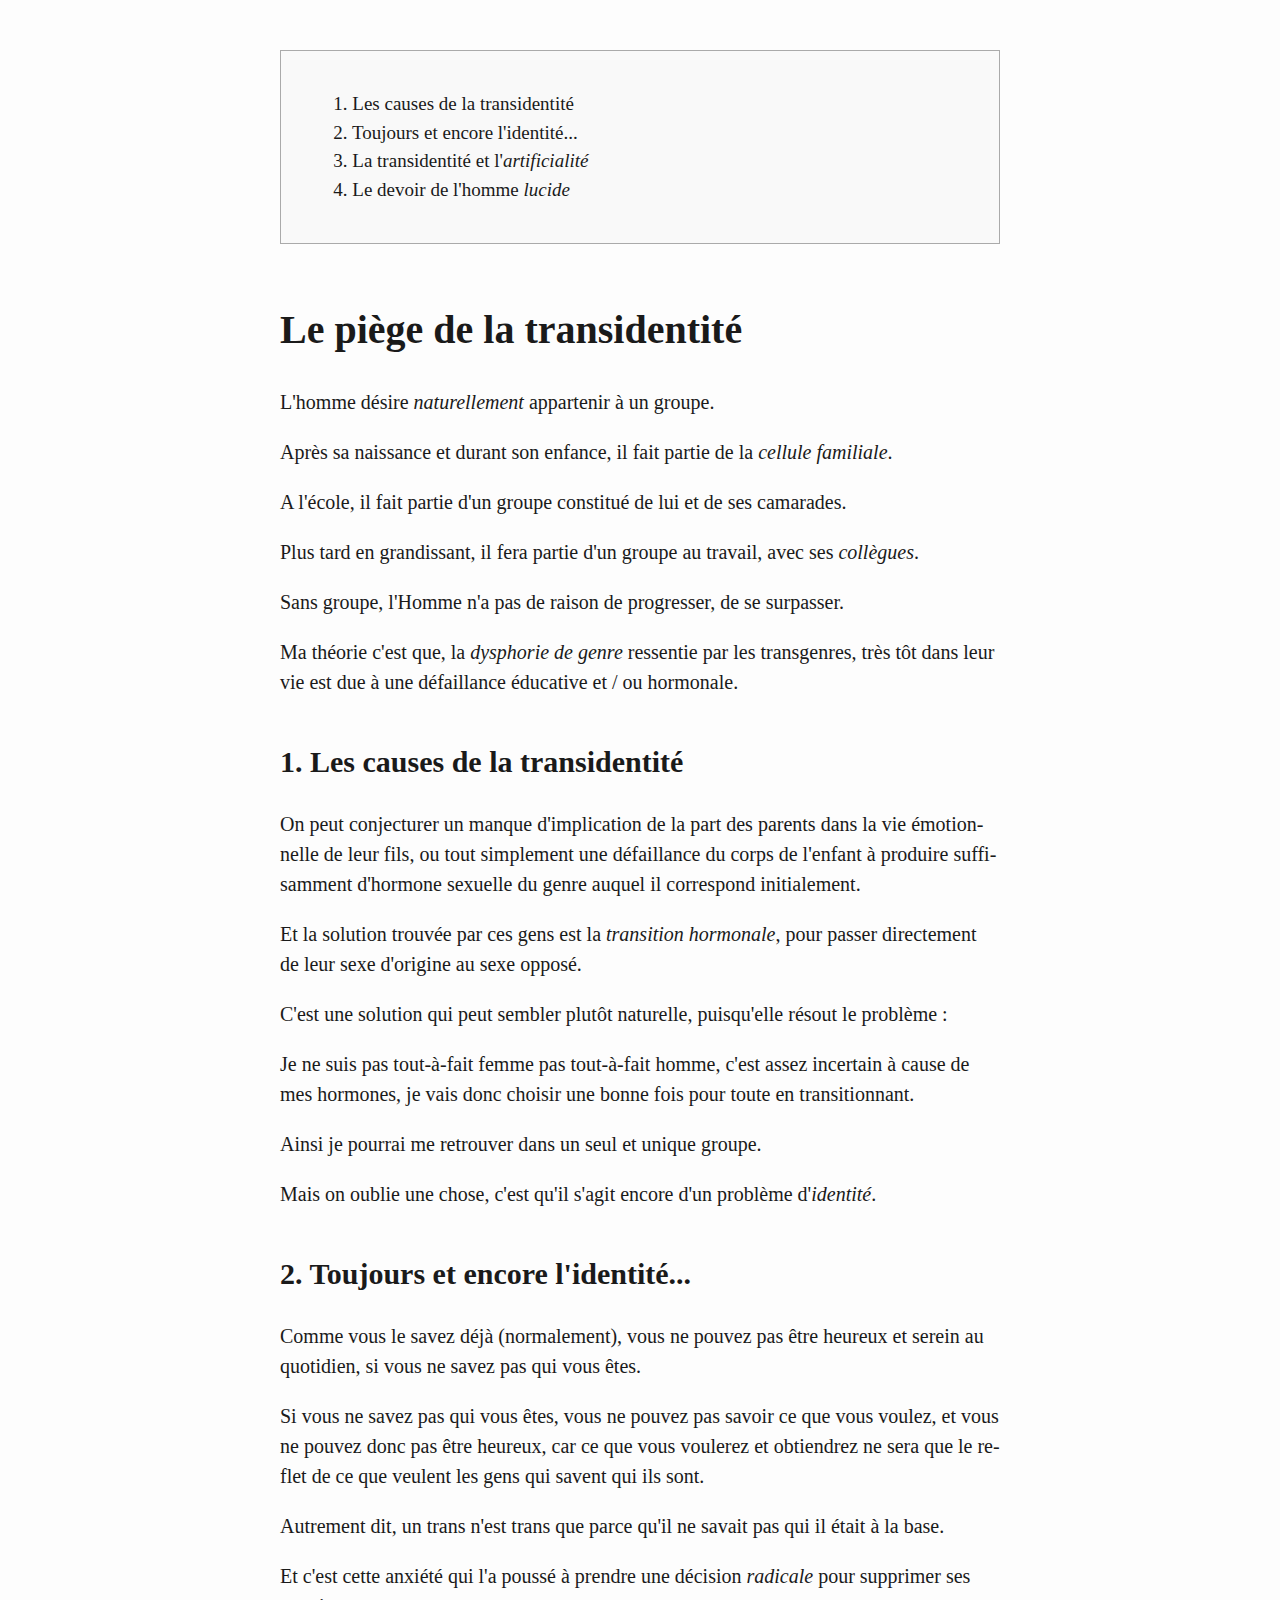
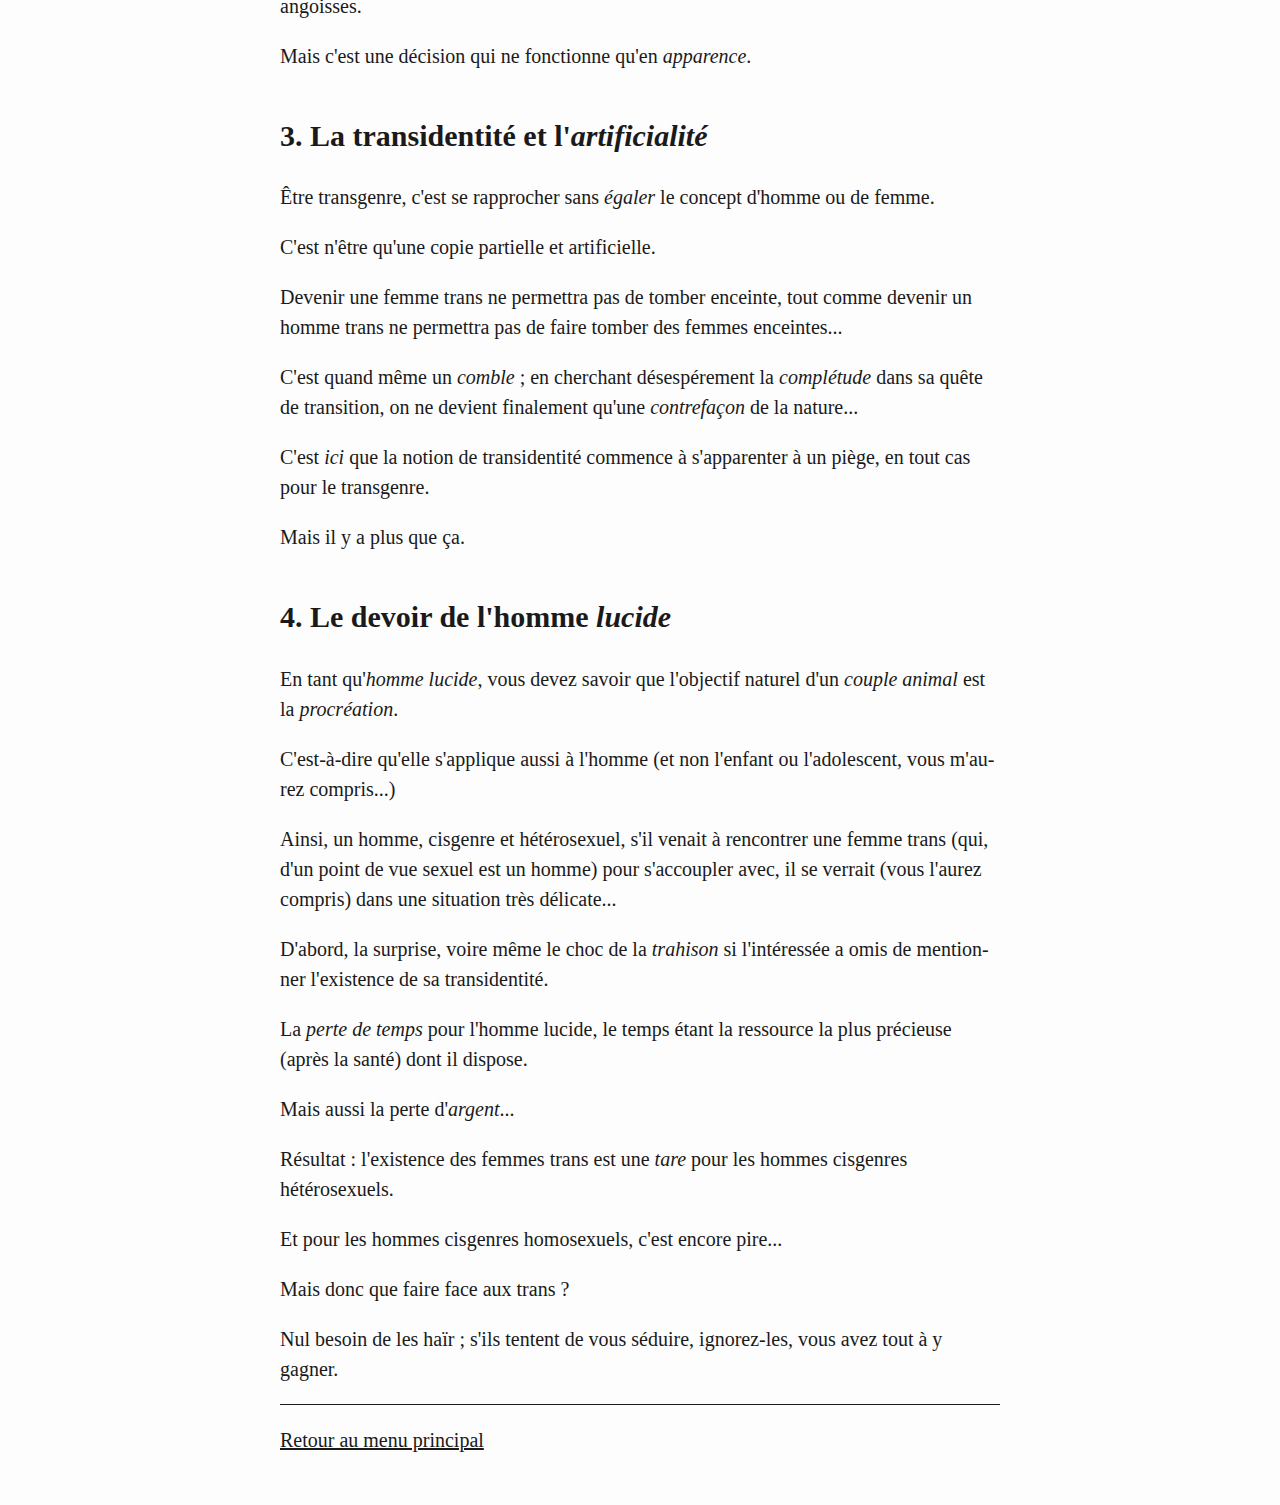
<file: articles/piège_transidentité.html>
<html lang="fr">
<head>
    <meta charset="UTF-8">
    <meta http-equiv="X-UA-Compatible" content="IE=edge">
    <meta name="viewport" content="width=device-width, initial-scale=1.0">
    <link rel="stylesheet" href="art_style.css">
    <script src="../scripts/toc.js" type="text/javascript"></script>
    <title>Le piège de la transidentité</title>
</head>
<body onload="generateTOC(document.getElementById('TOC'));">
    <div id="TOC"></div>
    <h1>Le piège de la transidentité</h1>
    <p>L'homme désire <i>naturellement</i> appartenir à un groupe.</p>
    <p>Après sa naissance et durant son enfance, il fait partie de la <i>cellule familiale</i>.</p>
    <p>A l'école, il fait partie d'un groupe constitué de lui et de ses camarades.</p>
    <p>Plus tard en grandissant, il fera partie d'un groupe au travail, avec ses <i>collègues</i>.</p>
    <p>Sans groupe, l'Homme n'a pas de raison de progresser, de se surpasser.</p>
    <p>Ma théorie c'est que, la <i>dysphorie de genre</i> ressentie par les transgenres, très tôt dans leur vie
    est due à une défaillance éducative et / ou hormonale.</p>
    <h2>Les causes de la transidentité</h2>
    <p>On peut conjecturer un manque d'implication de la part des parents dans la vie émotionnelle de leur fils,
        ou tout simplement une défaillance du corps de l'enfant à produire suffisamment d'hormone sexuelle du genre
        auquel il correspond initialement.
    </p>
    <p>Et la solution trouvée par ces gens est la <i>transition hormonale</i>, pour passer directement de leur sexe d'origine
    au sexe opposé.</p>
    <p>C'est une solution qui peut sembler plutôt naturelle, puisqu'elle résout le problème : </p>
    <p>Je ne suis pas tout-à-fait femme pas tout-à-fait homme, c'est assez incertain à cause de mes hormones,
        je vais donc choisir une bonne fois pour toute en transitionnant. 
    </p>
    <p>Ainsi je pourrai me retrouver dans un seul et unique groupe.</p>
    <p>Mais on oublie une chose, c'est qu'il s'agit encore d'un problème d'<i>identité</i>.</p>
    <h2>Toujours et encore l'identité...</h2>
    <p>Comme vous le savez déjà (normalement), vous ne pouvez pas être heureux et serein au quotidien, si vous 
        ne savez pas qui vous êtes.
    </p>
    <p>Si vous ne savez pas qui vous êtes, vous ne pouvez pas savoir ce que vous voulez, et vous ne pouvez donc
        pas être heureux, car ce que vous voulerez et obtiendrez ne sera que le reflet de ce que veulent les gens
        qui savent qui ils sont.
    </p>
    <p>Autrement dit, un trans n'est trans que parce qu'il ne savait pas qui il était à la base.</p>
    <p>Et c'est cette anxiété qui l'a poussé à prendre une décision <i>radicale</i> pour supprimer ses angoisses.</p>
    <p>Mais c'est une décision qui ne fonctionne qu'en <i>apparence</i>.</p>
    <h2>La transidentité et l'<i>artificialité</i></h2>
    <p>Être transgenre, c'est se rapprocher sans <i>égaler</i> le concept d'homme ou de femme.</p>
    <p>C'est n'être qu'une copie partielle et artificielle.</p>
    <p>Devenir une femme trans ne permettra pas de tomber enceinte, tout comme devenir un homme trans ne permettra pas
        de faire tomber des femmes enceintes...
    </p>
    <p>C'est quand même un <i>comble</i> ; en cherchant désespérement la <i>complétude</i> dans sa quête de transition,
        on ne devient finalement qu'une <i>contrefaçon</i> de la nature...
    <p>C'est <i>ici</i> que la notion de transidentité commence à s'apparenter à un piège, en tout cas pour le transgenre.</p>
    <p>Mais il y a plus que ça.</p>
    <h2>Le devoir de l'homme <i>lucide</i></h2>
    <p>En tant qu'<i>homme lucide</i>, vous devez savoir que l'objectif naturel d'un <i>couple animal</i> est la <i>procréation</i>.</p>
    <p>C'est-à-dire qu'elle s'applique aussi à l'homme (et non l'enfant ou l'adolescent, vous m'aurez compris...)</p>
    <p>Ainsi, un homme, cisgenre et hétérosexuel, s'il venait à rencontrer une femme trans (qui, d'un point de vue sexuel est un homme) pour s'accoupler avec, il se 
        verrait (vous l'aurez compris) dans une situation très délicate...
    </p>
    <p>D'abord, la surprise, voire même le choc de la <i>trahison</i> si l'intéressée a omis de mentionner l'existence de sa transidentité.</p>
    <p>La <i>perte de temps</i> pour l'homme lucide, le temps étant la ressource la plus précieuse (après la santé) dont il dispose.</p>
    <p>Mais aussi la perte d'<i>argent</i>...</p>
    <p>Résultat : l'existence des femmes trans est une <i>tare</i> pour les hommes cisgenres hétérosexuels.</p>
    <p>Et pour les hommes cisgenres homosexuels, c'est encore pire...</p>
    <p>Mais donc que faire face aux trans ?</p>
    <p>Nul besoin de les haïr ; s'ils tentent de vous séduire, ignorez-les, vous avez tout à y gagner.</p>
    <div id="back_to_home">
        <hr />
        <a href="../index.html">Retour au menu principal</a>
    </div>
</body>
</html>
</file>
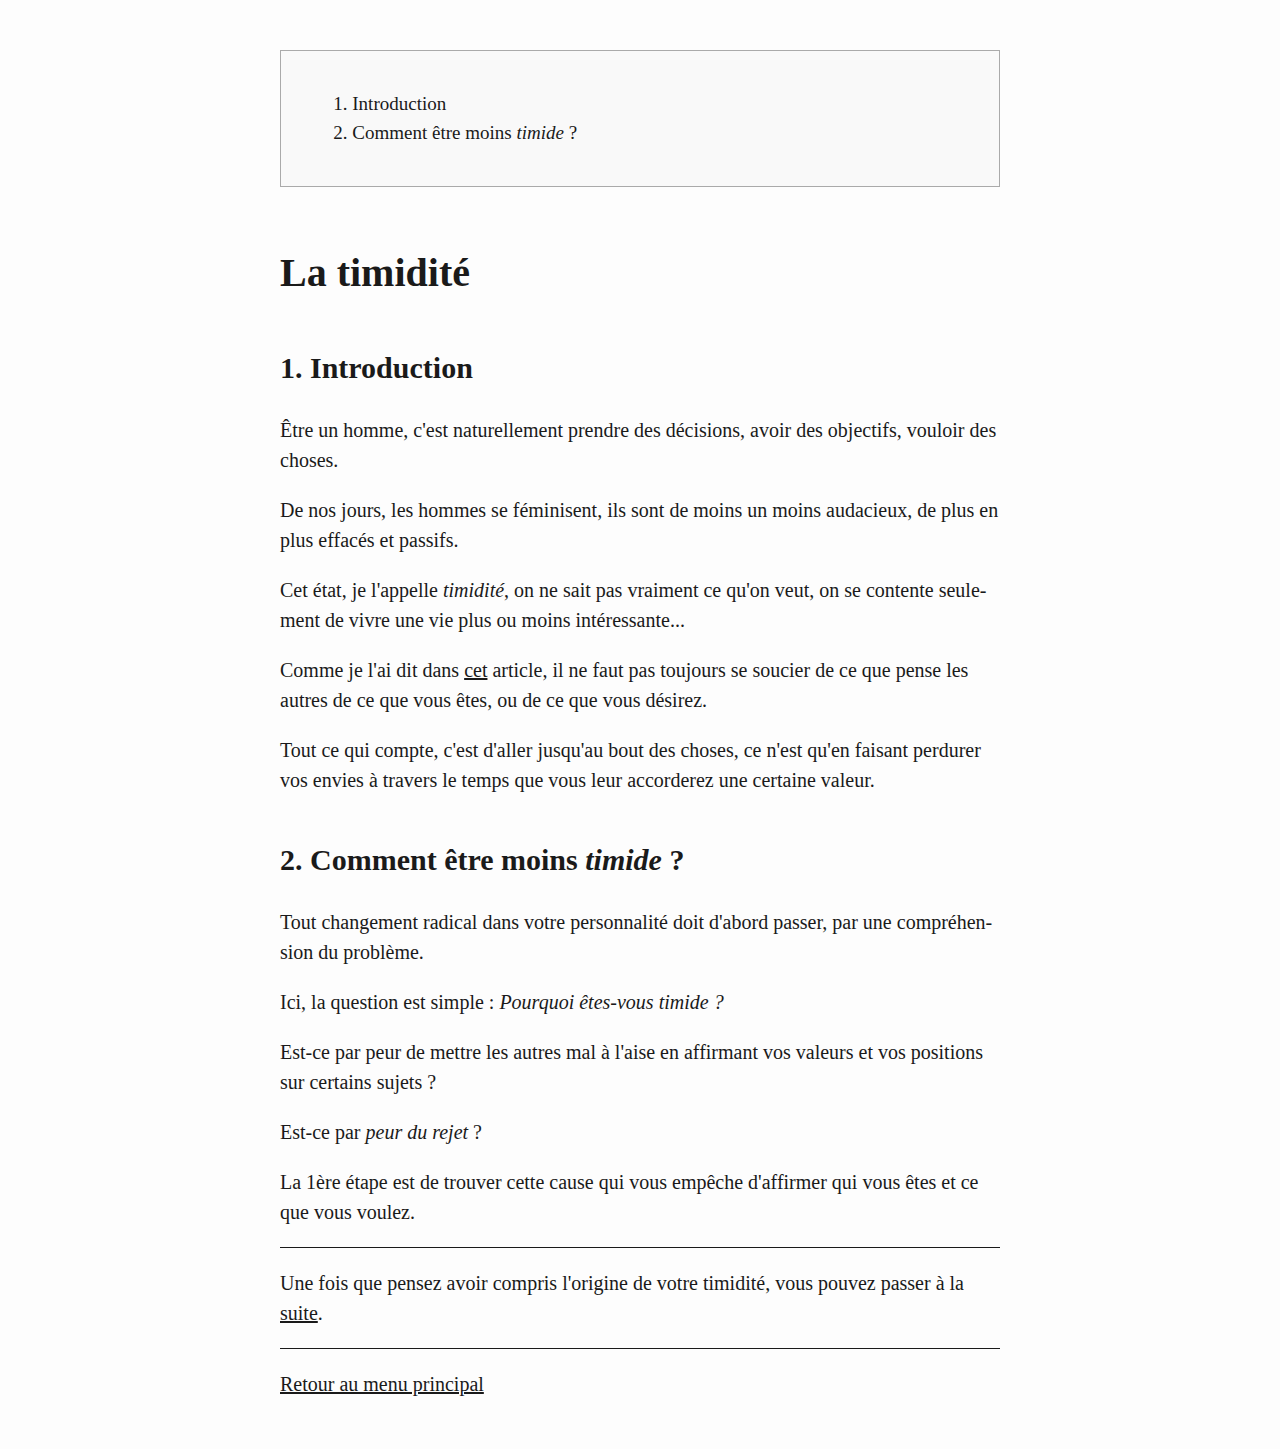
<file: articles/timidité.html>
<html lang="fr">
<head>
    <meta charset="UTF-8">
    <meta http-equiv="X-UA-Compatible" content="IE=edge">
    <meta name="viewport" content="width=device-width, initial-scale=1.0">
    <link rel="stylesheet" href="art_style.css">
    <script src="../scripts/toc.js" type="text/javascript"></script>
    <title>La timidité</title>
</head>
<body onload="generateTOC(document.getElementById('TOC'));">
    <div id="TOC"></div>
    <h1 id="titre">La timidité</h1>
    <h2 id="intro">Introduction</h2>
    <p>Être un homme, c'est naturellement prendre des décisions, avoir des objectifs, vouloir des choses.</p>    
    <p>De nos jours, les hommes se féminisent, ils sont de moins un moins audacieux, de plus en plus effacés et passifs.</p>
    <p>Cet état, je l'appelle <i>timidité</i>, on ne sait pas vraiment ce qu'on veut, on se contente seulement
    de vivre une vie plus ou moins intéressante...</p>
    <p>Comme je l'ai dit dans <a href="faites_ce_que_vous_avez_a_faire.html">cet</a> article, il ne faut pas toujours se soucier
    de ce que pense les autres de ce que vous êtes, ou de ce que vous désirez.</p>
    <p>Tout ce qui compte, c'est d'aller jusqu'au bout des choses, ce n'est qu'en faisant perdurer vos envies à travers
        le temps que vous leur accorderez une certaine valeur.
    </p>
    <h2>Comment être moins <i>timide</i> ?</h2>
    <p>Tout changement radical dans votre personnalité doit d'abord passer,
        par une compréhension du problème.
    </p>
    <p>Ici, la question est simple : <i>Pourquoi êtes-vous timide ?</i></p>
    <p>Est-ce par peur de mettre les autres mal à l'aise en affirmant
        vos valeurs et vos positions sur certains sujets ?
    </p>
    <p>Est-ce par <i>peur du rejet</i> ?</p>
    <p>La 1ère étape est de trouver cette cause qui vous empêche
        d'affirmer qui vous êtes et ce que vous voulez.
    </p>
    <hr>
    <p>Une fois que pensez avoir compris l'origine de votre timidité, vous pouvez passer à la <a href="concepts_timidité.html">suite</a>.</p>
<div id="back_to_home">
    <hr />
    <a href="../index.html">Retour au menu principal</a>
</div>
</body>
</html>
</file>
<file: style.css>
html {
	overflow-y: scroll;
}

body {
	background-color: #fff;
	color: #000;
	font-family: sans-serif;
	padding: 0;
	margin: 0;
}

pre, code {
	margin: 0;
}

a {
	color: #005386;
}

#header a, #nav a, #menu a {
	text-decoration: none;
}

#nav a:hover {
	background-color: #ddd;
}

#menu {
	clear: both;
	color: #069;
	overflow: hidden;
	background-color: #17a;
	padding: 0.7ex;
	border-top: 1px solid #ccc;
	border-bottom: 1px solid #069;
}

#menu a {
	padding: 0.5ex 1ex;
	color: #fff;
}

#menu a:hover {
	background-color: #069;
}

#header {
	background-color: #eee;
	clear: both;
	color:  #0f0f0f;
	font-family: 'Courier New', Courier, monospace;
	font-size: 1.78em;
	padding: 0.7ex 0.7ex 0.7ex 0.7em;
}

#headerLink {
	color: #17a;
	margin-left: 5px;
}


#main p, #main h1, summary, #nav li, #header {
	-webkit-user-select: none;
	-moz-user-select: none;
	user-select: none;
}


h1 {
	margin: 1em 1ex 0.5ex 0;
	font-size: 1.4em;
    color: black;
    font-family: 'Courier New', Courier, monospace;
}

h2 {
	margin: 1em 1ex 0.5ex 0;
	font-size: 1.3em;
}

h3 {
	margin: 1em 1ex 0.5ex 0;
	font-size: 1.0em;
}

h4 {
	margin: 1em 1ex 0.5ex 0;
	font-size: 0.9em;
}

#headerSubtitle {
	font-size: 0.75em;
	font-style: italic;
	margin-left: 1em;
}

#content {
	clear: both;
	margin: 0;
	padding: 0;
	/*background-color: #fff;
	overflow: hidden;*/
}

#nav {
	/*background-color: #fff;*/
	float: left;
	margin: 0 1px 0 0;
	padding: 1em 0;
	border-right: 1px dotted #ccc;
	width: 200px;
}

#nav ul {
	margin: 0;
	padding: 0;
}

#nav li {
	list-style: none;
	padding: 0;
	margin: 0;
}

#nav li ul {
	padding-left: 0.6em !important;
}

#nav li a {
	display: block;
	margin: 0;
	padding: 0.8ex 2em 0.8ex 1em;
}

#main {
	margin: 0 0 0 200px;
	max-width: 50em;
	padding: 1.5em;
}

.left {
	float: left;
	margin: 0;
	padding: 0;
}

.right {
	float: right;
	margin: 0;
	padding: 0;
}

.hidden {
	display: none;
}

summary {
	padding-left: 1em;
}
</file>
<file: articles/art_style.css>
html {
    line-height: 1.5;
    font-family: Georgia, serif;
    font-size: 20px;
    color: #1a1a1a;
    background-color: #fdfdfd;
  }
  body {
    margin: 0 auto;
    max-width: 36em;
    padding-left: 50px;
    padding-right: 50px;
    padding-top: 50px;
    padding-bottom: 50px;
    hyphens: auto;
    overflow-wrap: break-word;
    text-rendering: optimizeLegibility;
    font-kerning: normal;
  }
  @media (max-width: 600px) {
    body {
      font-size: 0.9em;
      padding: 1em;
    }
  }
  @media print {
    body {
      background-color: transparent;
      color: black;
      font-size: 12pt;
    }
    p, h2, h3 {
      orphans: 3;
      widows: 3;
    }
    h2, h3, h4 {
      page-break-after: avoid;
    }
  }
  p {
    margin: 1em 0;
  }
  a {
    color: #1a1a1a;
  }
  a:visited {
    color: #1a1a1a;
  }
  img {
    max-width: 100%;
  }
  h1, h2, h3, h4, h5, h6 {
    margin-top: 1.4em;
  }
  h5, h6 {
    font-size: 1em;
    font-style: italic;
  }
  h6 {
    font-weight: normal;
  }
  ol, ul {
    padding-left: 1.7em;
    margin-top: 1em;
  }
  li > ol, li > ul {
    margin-top: 0;
  }
  blockquote {
    margin: 1em 0 1em 1.7em;
    padding-left: 1em;
    border-left: 2px solid #e6e6e6;
    color: #606060;
  }
  code {
    font-family: Menlo, Monaco, 'Lucida Console', Consolas, monospace;
    font-size: 85%;
    margin: 0;
  }
  pre {
    margin: 1em 0;
    overflow: auto;
  }
  pre code {
    padding: 0;
    overflow: visible;
    overflow-wrap: normal;
  }
  .sourceCode {
   background-color: transparent;
   overflow: visible;
  }
  hr {
    background-color: #1a1a1a;
    border: none;
    height: 1px;
    margin: 1em 0;
  }
  table {
    margin: 1em 0;
    border-collapse: collapse;
    width: 100%;
    overflow-x: auto;
    display: block;
    font-variant-numeric: lining-nums tabular-nums;
  }
  table caption {
    margin-bottom: 0.75em;
  }
  tbody {
    margin-top: 0.5em;
    border-top: 1px solid #1a1a1a;
    border-bottom: 1px solid #1a1a1a;
  }
  th {
    border-top: 1px solid #1a1a1a;
    padding: 0.25em 0.5em 0.25em 0.5em;
  }
  td {
    padding: 0.125em 0.5em 0.25em 0.5em;
  }
  header {
    margin-bottom: 4em;
    text-align: center;
  }
  #TOC {
    background: #f9f9f9 none repeat scroll 0 0;
    border: 1px solid #aaa;
    font-size: 95%;
    margin-bottom: 1em;
    padding: 20px;
    width: auto;
  }

  #TOC li {
    list-style: none;
  }
  #TOC a:not(:hover) {
    text-decoration: none;
  }
  code{white-space: pre-wrap;}
  span.smallcaps{font-variant: small-caps;}
  span.underline{text-decoration: underline;}
  div.column{display: inline-block; vertical-align: top; width: 50%;}
  div.hanging-indent{margin-left: 1.5em; text-indent: -1.5em;}
  ul.task-list{list-style: none;}
  .display.math{display: block; text-align: center; margin: 0.5rem auto;}

  summary {
    -webkit-user-select: none;
    -moz-user-select: none;
    user-select: none;
  }

  #lec_sup li{
    list-style: square;
  }
</file>
